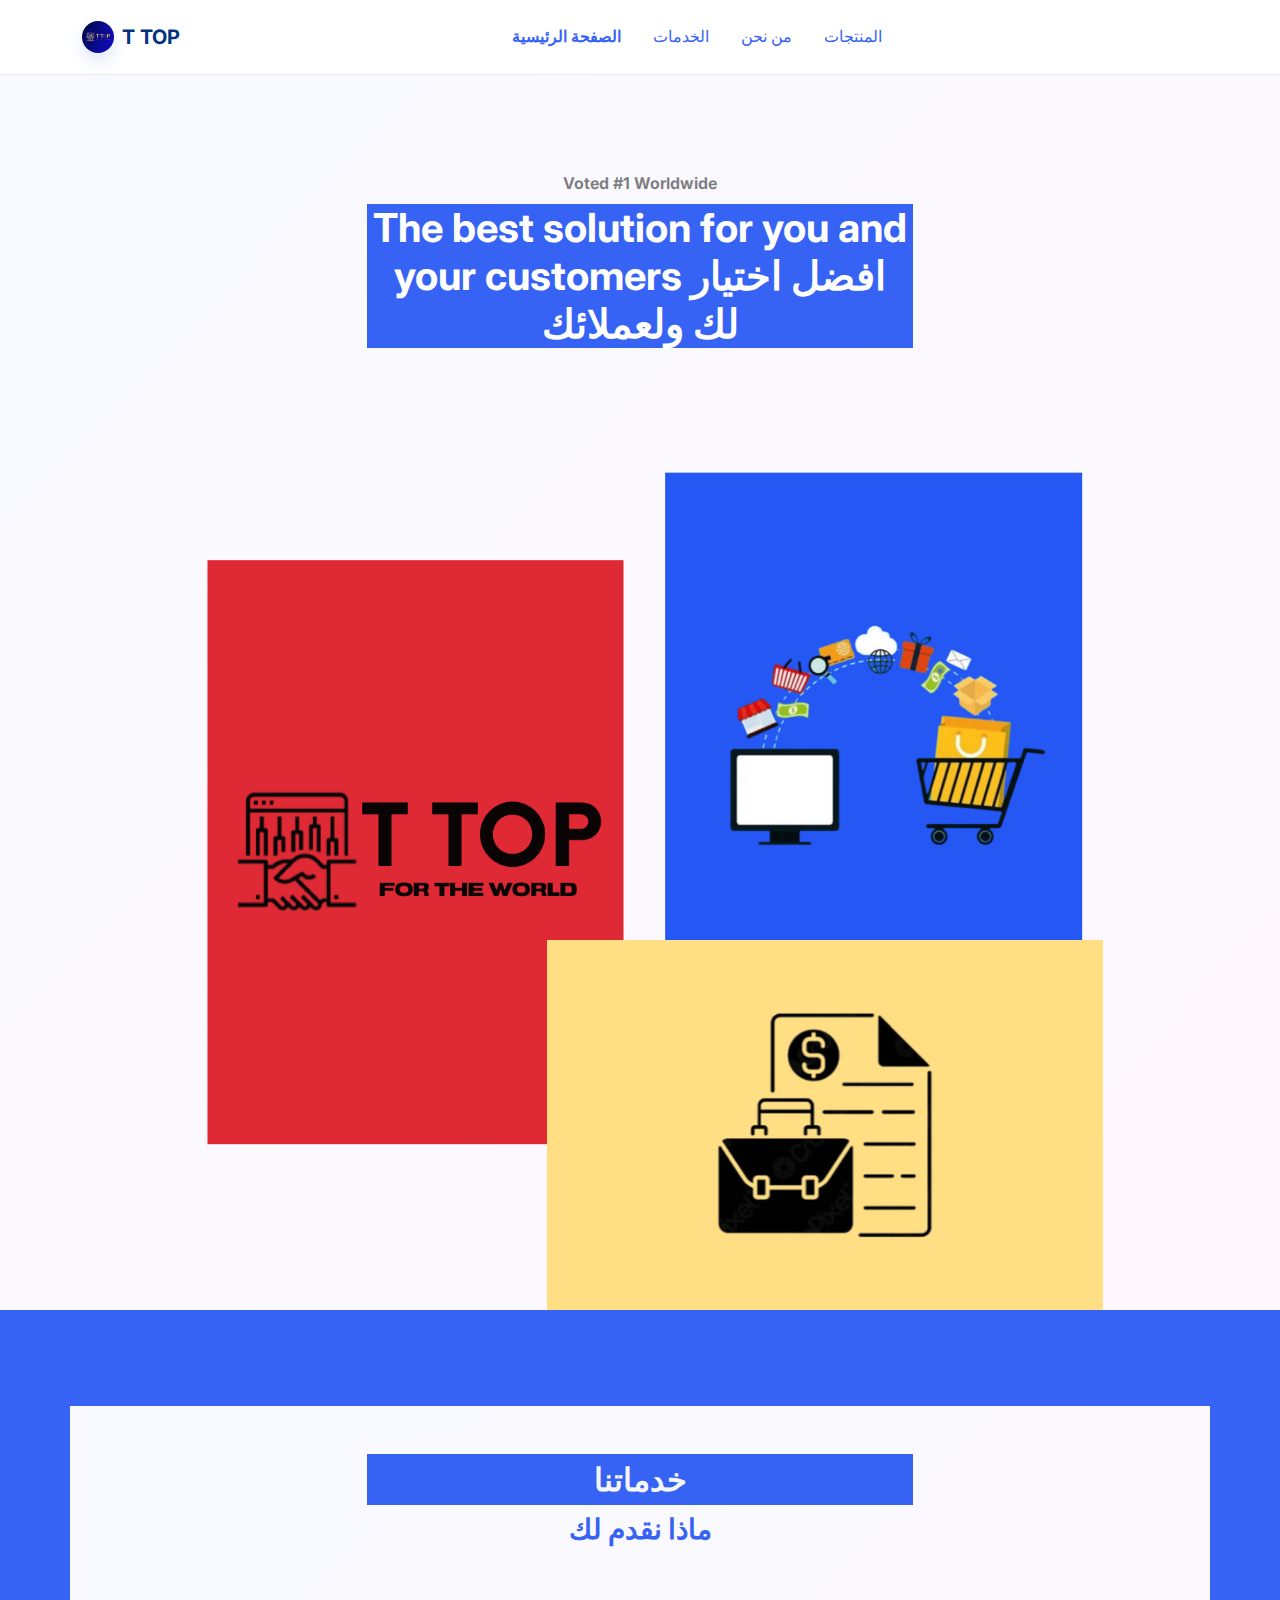
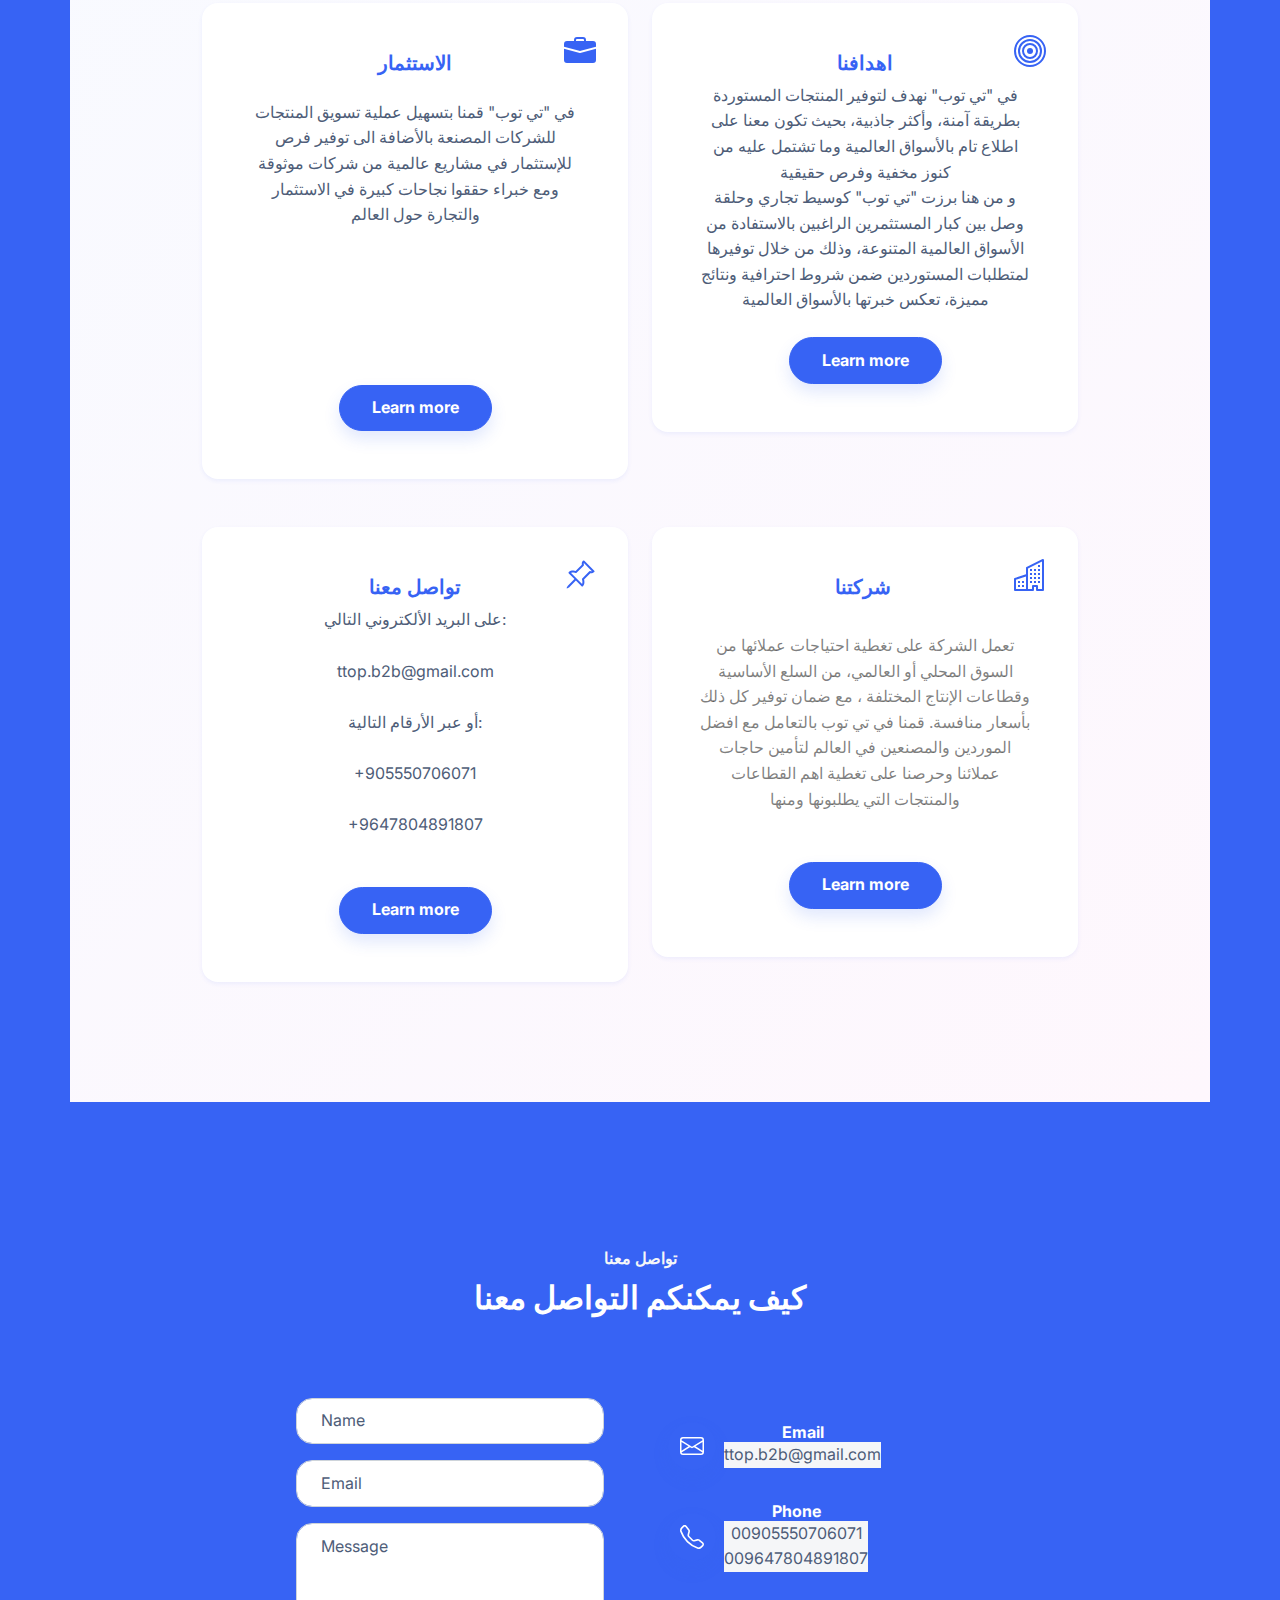
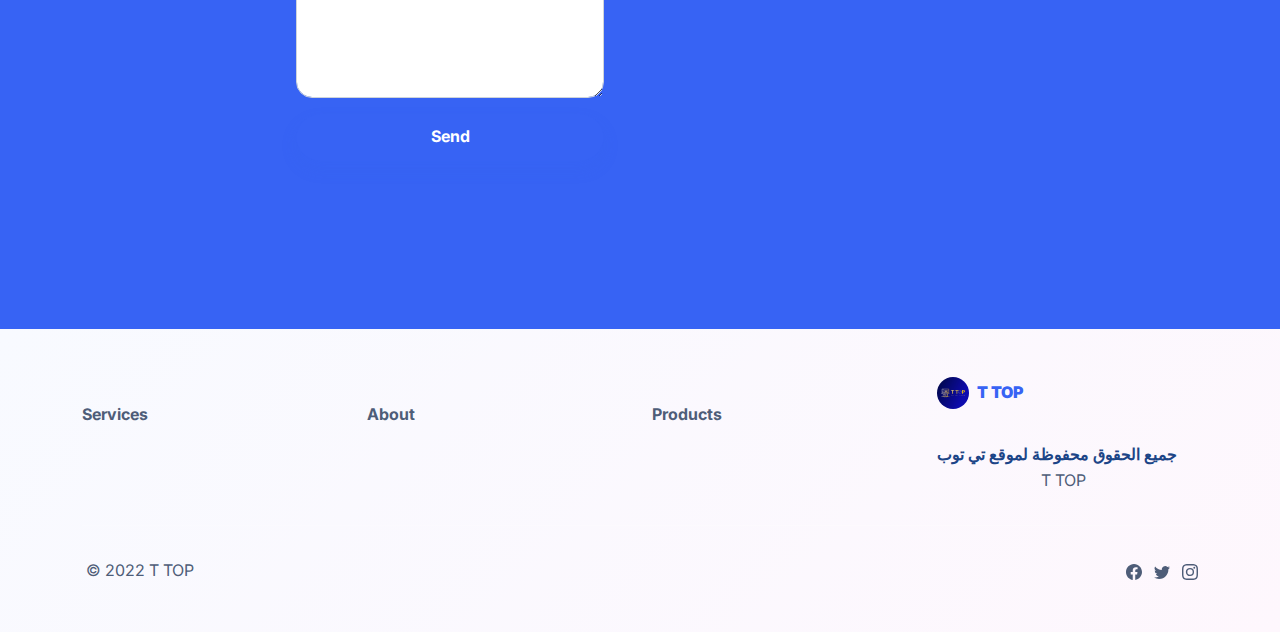
<file: index.html.html>
<!DOCTYPE html>
<html lang="ar">

<head>
    <meta charset="utf-8">
    <meta name="viewport" content="width=device-width, initial-scale=1.0, shrink-to-fit=no">
    <title>Home - Brand</title>
    <link rel="stylesheet" href="assets/bootstrap/css/bootstrap.min.css">
    <link rel="manifest" href="manifest.json">
    <link rel="stylesheet" href="https://fonts.googleapis.com/css?family=Inter:300italic,400italic,600italic,700italic,800italic,400,300,600,700,800&amp;display=swap">
    <link rel="stylesheet" href="assets/css/Projects-Grid-Horizontal-images.css">
    <link rel="stylesheet" href="assets/css/untitled.css">
</head>

<body class="text-center text-bg-primary">
    <nav class="navbar navbar-light navbar-expand-md sticky-top navbar-shrink py-3" id="mainNav">
        <div class="container"><a class="navbar-brand d-flex align-items-center" href="/ttop"><span class="bs-icon-sm bs-icon-circle bs-icon-primary shadow d-flex justify-content-center align-items-center me-2 bs-icon" style="background: url(&quot;assets/img/TTOP/IMG_2146.jpg&quot;) top / contain space;"></span><span style="color: rgb(0,51,127);">T TOP</span></a><button data-bs-toggle="collapse" class="navbar-toggler" data-bs-target="#navcol-1"><span class="visually-hidden">Toggle navigation</span><span class="navbar-toggler-icon"></span></button>
            <div class="collapse navbar-collapse" id="navcol-1">
                <ul class="navbar-nav mx-auto">
                    <li class="nav-item"><a class="nav-link link-primary active" href="الصفحة%20الرئيسية.html">الصفحة الرئيسية</a></li>
                    <li class="nav-item"><a class="nav-link link-primary" href="الخدمات.html">الخدمات</a></li>
                    <li class="nav-item"><a class="nav-link link-primary" href="من%20نحن.html">من نحن</a></li>
                    <li class="nav-item"><a class="nav-link link-primary" href="المنتجات.html">المنتجات</a></li>
                    <li class="nav-item"></li>
                </ul>
            </div>
        </div>
    </nav>
    <header class="bg-primary-gradient">
        <div class="container pt-4 pt-xl-5">
            <div class="row pt-5">
                <div class="col-md-7 col-xl-6 text-center text-md-start mx-auto">
                    <div class="text-center">
                        <p class="fw-bold text-black-50 mb-2">Voted #1 Worldwide</p>
                        <h1 class="fs-1 fw-bolder text-center text-bg-primary">The best solution for you and your customers افضل اختيار لك ولعملائك</h1>
                    </div>
                </div>
                <div class="col-12 col-lg-10 mx-auto">
                    <div class="position-relative" style="display: flex;flex-wrap: wrap;justify-content: flex-end;">
                        <div style="position: relative;flex: 0 0 45%;transform: translate3d(-15%, 35%, 0);"><img class="img-fluid" data-bss-parallax="" data-bss-parallax-speed="0.8" src="assets/img/TTOP/IMG_2340.png"></div>
                        <div style="position: relative;flex: 0 0 45%;transform: translate3d(-5%, 20%, 0);"><img class="img-fluid" data-bss-parallax="" data-bss-parallax-speed="0.4" src="assets/img/TTOP/IMG_2341.png"></div>
                        <div style="position: relative;flex: 0 0 60%;transform: translate3d(0, 0%, 0);"><img class="img-fluid" data-bss-parallax="" data-bss-parallax-speed="0.25" src="assets/img/TTOP/IMG_2330.png"></div>
                    </div>
                </div>
            </div>
        </div>
    </header>
    <section class="py-5"></section>
    <section>
        <div class="container bg-primary-gradient py-5">
            <div class="row">
                <div class="col-md-8 col-xl-6 text-center mx-auto">
                    <p class="fs-2 fw-bolder text-light text-bg-primary mb-2">خدماتنا</p>
                    <h3 class="fw-bold text-primary">ماذا نقدم لك</h3>
                </div>
            </div>
            <div class="py-5 p-lg-5">
                <div class="row row-cols-1 row-cols-md-2 mx-auto" style="max-width: 900px;">
                    <div class="col mb-5">
                        <div class="card shadow-sm">
                            <div class="card-body px-4 py-5 px-md-5">
                                <div class="bs-icon-lg d-flex justify-content-center align-items-center mb-3 bs-icon" style="top: 1rem;right: 1rem;position: absolute;"><svg xmlns="http://www.w3.org/2000/svg" width="1em" height="1em" fill="currentColor" viewBox="0 0 16 16" class="bi bi-briefcase-fill">
                                        <path d="M6.5 1A1.5 1.5 0 0 0 5 2.5V3H1.5A1.5 1.5 0 0 0 0 4.5v1.384l7.614 2.03a1.5 1.5 0 0 0 .772 0L16 5.884V4.5A1.5 1.5 0 0 0 14.5 3H11v-.5A1.5 1.5 0 0 0 9.5 1h-3zm0 1h3a.5.5 0 0 1 .5.5V3H6v-.5a.5.5 0 0 1 .5-.5z"></path>
                                        <path d="M0 12.5A1.5 1.5 0 0 0 1.5 14h13a1.5 1.5 0 0 0 1.5-1.5V6.85L8.129 8.947a.5.5 0 0 1-.258 0L0 6.85v5.65z"></path>
                                    </svg></div>
                                <h5 class="fw-bold text-primary card-title">الاستثمار</h5>
                                <p class="text-muted card-text mb-4" style="margin-top: 8px;padding-top: 17px;margin-bottom: 52px;padding-bottom: 133px;">في "تي توب" قمنا بتسهيل عملية تسويق المنتجات للشركات المصنعة بالأضافة الى توفير فرص للإستثمار في مشاريع عالمية من شركات موثوقة ومع خبراء حققوا نجاحات كبيرة في الاستثمار والتجارة حول العالم</p><a class="btn btn-primary shadow" role="button" href="الخدمات.html">Learn more</a>
                            </div>
                        </div>
                    </div>
                    <div class="col mb-5">
                        <div class="card shadow-sm">
                            <div class="card-body px-4 py-5 px-md-5">
                                <div class="bs-icon-lg d-flex justify-content-center align-items-center mb-3 bs-icon" style="top: 1rem;right: 1rem;position: absolute;"><svg xmlns="http://www.w3.org/2000/svg" width="1em" height="1em" fill="currentColor" viewBox="0 0 16 16" class="bi bi-bullseye">
                                        <path d="M8 15A7 7 0 1 1 8 1a7 7 0 0 1 0 14zm0 1A8 8 0 1 0 8 0a8 8 0 0 0 0 16z"></path>
                                        <path d="M8 13A5 5 0 1 1 8 3a5 5 0 0 1 0 10zm0 1A6 6 0 1 0 8 2a6 6 0 0 0 0 12z"></path>
                                        <path d="M8 11a3 3 0 1 1 0-6 3 3 0 0 1 0 6zm0 1a4 4 0 1 0 0-8 4 4 0 0 0 0 8z"></path>
                                        <path d="M9.5 8a1.5 1.5 0 1 1-3 0 1.5 1.5 0 0 1 3 0z"></path>
                                    </svg></div>
                                <h5 class="fw-bold text-primary card-title">اهدافنا</h5>
                                <p class="text-muted card-text mb-4">في "تي توب" نهدف لتوفير المنتجات المستوردة بطريقة آمنة، وأكثر جاذبية، بحيث تكون معنا على اطلاع تام بالأسواق العالمية وما تشتمل عليه من كنوز مخفية وفرص حقيقية<br>و من هنا برزت "تي توب" كوسيط تجاري وحلقة وصل بين كبار المستثمرين الراغبين بالاستفادة من الأسواق العالمية المتنوعة، وذلك من خلال توفيرها لمتطلبات المستوردين ضمن شروط احترافية ونتائج مميزة، تعكس خبرتها بالأسواق العالمية</p><a class="btn btn-primary shadow" role="button" href="المنتجات.html">Learn more</a>
                            </div>
                        </div>
                    </div>
                    <div class="col mb-4">
                        <div class="card shadow-sm">
                            <div class="card-body px-4 py-5 px-md-5">
                                <div class="bs-icon-lg d-flex justify-content-center align-items-center mb-3 bs-icon" style="top: 1rem;right: 1rem;position: absolute;"><svg xmlns="http://www.w3.org/2000/svg" width="1em" height="1em" fill="currentColor" viewBox="0 0 16 16" class="bi bi-pin-angle">
                                        <path d="M9.828.722a.5.5 0 0 1 .354.146l4.95 4.95a.5.5 0 0 1 0 .707c-.48.48-1.072.588-1.503.588-.177 0-.335-.018-.46-.039l-3.134 3.134a5.927 5.927 0 0 1 .16 1.013c.046.702-.032 1.687-.72 2.375a.5.5 0 0 1-.707 0l-2.829-2.828-3.182 3.182c-.195.195-1.219.902-1.414.707-.195-.195.512-1.22.707-1.414l3.182-3.182-2.828-2.829a.5.5 0 0 1 0-.707c.688-.688 1.673-.767 2.375-.72a5.922 5.922 0 0 1 1.013.16l3.134-3.133a2.772 2.772 0 0 1-.04-.461c0-.43.108-1.022.589-1.503a.5.5 0 0 1 .353-.146zm.122 2.112v-.002.002zm0-.002v.002a.5.5 0 0 1-.122.51L6.293 6.878a.5.5 0 0 1-.511.12H5.78l-.014-.004a4.507 4.507 0 0 0-.288-.076 4.922 4.922 0 0 0-.765-.116c-.422-.028-.836.008-1.175.15l5.51 5.509c.141-.34.177-.753.149-1.175a4.924 4.924 0 0 0-.192-1.054l-.004-.013v-.001a.5.5 0 0 1 .12-.512l3.536-3.535a.5.5 0 0 1 .532-.115l.096.022c.087.017.208.034.344.034.114 0 .23-.011.343-.04L9.927 2.028c-.029.113-.04.23-.04.343a1.779 1.779 0 0 0 .062.46z"></path>
                                    </svg></div>
                                <h5 class="fw-bold text-primary card-title">تواصل معنا</h5>
                                <p class="text-muted card-text mb-4" style="margin-bottom: 65px;padding-bottom: 25px;">على البريد الألكتروني التالي:<br><br>ttop.b2b@gmail.com<br><br>أو عبر الأرقام التالية:<br><br>+905550706071<br><br> +9647804891807</p><a class="btn btn-primary shadow" role="button" href="من%20نحن.html">Learn more</a>
                            </div>
                        </div>
                    </div>
                    <div class="col mb-4">
                        <div class="card shadow-sm">
                            <div class="card-body px-4 py-5 px-md-5">
                                <div class="bs-icon-lg d-flex justify-content-center align-items-center mb-3 bs-icon" style="top: 1rem;right: 1rem;position: absolute;"><svg xmlns="http://www.w3.org/2000/svg" width="1em" height="1em" fill="currentColor" viewBox="0 0 16 16" class="bi bi-building">
                                        <path fill-rule="evenodd" d="M14.763.075A.5.5 0 0 1 15 .5v15a.5.5 0 0 1-.5.5h-3a.5.5 0 0 1-.5-.5V14h-1v1.5a.5.5 0 0 1-.5.5h-9a.5.5 0 0 1-.5-.5V10a.5.5 0 0 1 .342-.474L6 7.64V4.5a.5.5 0 0 1 .276-.447l8-4a.5.5 0 0 1 .487.022zM6 8.694 1 10.36V15h5V8.694zM7 15h2v-1.5a.5.5 0 0 1 .5-.5h2a.5.5 0 0 1 .5.5V15h2V1.309l-7 3.5V15z"></path>
                                        <path d="M2 11h1v1H2v-1zm2 0h1v1H4v-1zm-2 2h1v1H2v-1zm2 0h1v1H4v-1zm4-4h1v1H8V9zm2 0h1v1h-1V9zm-2 2h1v1H8v-1zm2 0h1v1h-1v-1zm2-2h1v1h-1V9zm0 2h1v1h-1v-1zM8 7h1v1H8V7zm2 0h1v1h-1V7zm2 0h1v1h-1V7zM8 5h1v1H8V5zm2 0h1v1h-1V5zm2 0h1v1h-1V5zm0-2h1v1h-1V3z"></path>
                                    </svg></div>
                                <h5 class="fw-bold text-primary card-title">شركتنا&nbsp;</h5>
                                <p class="text-black-50 card-text mb-4"><br>تعمل الشركة على تغطية احتياجات عملائها من السوق المحلي أو العالمي، من السلع الأساسية وقطاعات الإنتاج المختلفة ، مع ضمان توفير كل ذلك بأسعار منافسة. قمنا في تي توب بالتعامل مع افضل الموردين والمصنعين في العالم لتأمين حاجات عملائنا وحرصنا على تغطية اهم القطاعات والمنتجات التي يطلبونها ومنها<br><br></p><a class="btn btn-primary shadow" role="button" href="المنتجات.html">Learn more</a>
                            </div>
                        </div>
                    </div>
                </div>
            </div>
        </div>
    </section>
    <section>
        <div class="container py-5">
            <div class="mx-auto" style="max-width: 900px;"></div>
        </div>
    </section>
    <section class="py-5">
        <div class="container">
            <div class="row mb-5">
                <div class="col-md-8 col-xl-6 text-center mx-auto">
                    <p class="fw-bold text-light mb-2">تواصل معنا</p>
                    <h2 class="fw-bold">كيف يمكنكم التواصل معنا</h2>
                </div>
            </div>
            <div class="row d-flex justify-content-center">
                <div class="col-md-6 col-xl-4">
                    <div>
                        <form class="p-3 p-xl-4" method="post">
                            <div class="mb-3"><input class="form-control" type="text" id="name-1" name="name" placeholder="Name"></div>
                            <div class="mb-3"><input class="form-control" type="email" id="email-1" name="email" placeholder="Email"></div>
                            <div class="mb-3"><textarea class="form-control" id="message-1" name="message" rows="6" placeholder="Message"></textarea></div>
                            <div><a class="btn btn-primary shadow d-block w-100" role="button" href="ttop.b2b@gmail.com">Send </a></div>
                        </form>
                    </div>
                </div>
                <div class="col-md-4 col-xl-4 d-flex justify-content-center justify-content-xl-start">
                    <div class="d-flex flex-wrap flex-md-column justify-content-md-start align-items-md-start h-100">
                        <div class="d-flex align-items-center p-3">
                            <div class="px-2"></div>
                        </div>
                        <div class="d-flex align-items-center p-3">
                            <div class="bs-icon-md bs-icon-circle bs-icon-primary shadow d-flex flex-shrink-0 justify-content-center align-items-center d-inline-block bs-icon bs-icon-md"><svg xmlns="http://www.w3.org/2000/svg" width="1em" height="1em" fill="currentColor" viewBox="0 0 16 16" class="bi bi-envelope">
                                    <path fill-rule="evenodd" d="M0 4a2 2 0 0 1 2-2h12a2 2 0 0 1 2 2v8a2 2 0 0 1-2 2H2a2 2 0 0 1-2-2V4Zm2-1a1 1 0 0 0-1 1v.217l7 4.2 7-4.2V4a1 1 0 0 0-1-1H2Zm13 2.383-4.708 2.825L15 11.105V5.383Zm-.034 6.876-5.64-3.471L8 9.583l-1.326-.795-5.64 3.47A1 1 0 0 0 2 13h12a1 1 0 0 0 .966-.741ZM1 11.105l4.708-2.897L1 5.383v5.722Z"></path>
                                </svg></div>
                            <div class="px-2">
                                <h6 class="fw-bold mb-0">Email</h6>
                                <p class="text-muted text-bg-light mb-0">ttop.b2b@gmail.com</p>
                            </div>
                        </div>
                        <div class="d-flex align-items-center p-3">
                            <div class="bs-icon-md bs-icon-circle bs-icon-primary shadow d-flex flex-shrink-0 justify-content-center align-items-center d-inline-block bs-icon bs-icon-md"><svg xmlns="http://www.w3.org/2000/svg" width="1em" height="1em" fill="currentColor" viewBox="0 0 16 16" class="bi bi-telephone">
                                    <path d="M3.654 1.328a.678.678 0 0 0-1.015-.063L1.605 2.3c-.483.484-.661 1.169-.45 1.77a17.568 17.568 0 0 0 4.168 6.608 17.569 17.569 0 0 0 6.608 4.168c.601.211 1.286.033 1.77-.45l1.034-1.034a.678.678 0 0 0-.063-1.015l-2.307-1.794a.678.678 0 0 0-.58-.122l-2.19.547a1.745 1.745 0 0 1-1.657-.459L5.482 8.062a1.745 1.745 0 0 1-.46-1.657l.548-2.19a.678.678 0 0 0-.122-.58L3.654 1.328zM1.884.511a1.745 1.745 0 0 1 2.612.163L6.29 2.98c.329.423.445.974.315 1.494l-.547 2.19a.678.678 0 0 0 .178.643l2.457 2.457a.678.678 0 0 0 .644.178l2.189-.547a1.745 1.745 0 0 1 1.494.315l2.306 1.794c.829.645.905 1.87.163 2.611l-1.034 1.034c-.74.74-1.846 1.065-2.877.702a18.634 18.634 0 0 1-7.01-4.42 18.634 18.634 0 0 1-4.42-7.009c-.362-1.03-.037-2.137.703-2.877L1.885.511z"></path>
                                </svg></div>
                            <div class="px-2">
                                <h6 class="fw-bold mb-0">Phone</h6>
                                <p class="text-muted text-bg-light mb-0">00905550706071</p>
                                <p class="text-muted text-bg-light mb-0">009647804891807</p>
                            </div>
                        </div>
                    </div>
                </div>
            </div>
        </div>
    </section>
    <section class="py-5"></section>
    <footer class="bg-primary-gradient">
        <div class="container py-4 py-lg-5">
            <div class="row justify-content-center">
                <div class="col-sm-4 col-md-3 text-center text-lg-start d-flex flex-column">
                    <ul class="list-unstyled">
                        <li></li>
                        <li><a href="الخدمات.html"><br><strong><span style="color: rgba(var(--bs-warning-rgb), var(--bs-text-opacity)) ;">Services</span></strong><br><br></a></li>
                        <li></li>
                    </ul>
                </div>
                <div class="col-sm-4 col-md-3 text-center text-lg-start d-flex flex-column">
                    <ul class="list-unstyled">
                        <li></li>
                        <li><a href="من%20نحن.html"><br><strong><span style="color: rgba(var(--bs-warning-rgb), var(--bs-text-opacity)) ;">About</span></strong><br><br></a></li>
                        <li></li>
                    </ul>
                </div>
                <div class="col-sm-4 col-md-3 text-center text-lg-start d-flex flex-column">
                    <ul class="list-unstyled">
                        <li></li>
                        <li><a href="المنتجات.html"><br><strong><span style="color: rgba(var(--bs-warning-rgb), var(--bs-text-opacity)) ;">Products</span></strong><br><br></a></li>
                        <li></li>
                    </ul>
                </div>
                <div class="col-lg-3 text-center text-lg-start d-flex flex-column align-items-center order-first align-items-lg-start order-lg-last">
                    <div class="fw-bold d-flex align-items-center mb-2"><span class="bs-icon-sm bs-icon-circle bs-icon-primary d-flex justify-content-center align-items-center bs-icon me-2" style="background: url(&quot;assets/img/TTOP/IMG_2146.jpg&quot;) top / contain space;"></span><span class="fw-bolder text-primary">T TOP</span></div>
                    <p class="text-md-center text-muted"><br><strong><span style="color: rgb(28, 69, 135); background-color: transparent;">جميع الحقوق محفوظة لموقع تي توب&nbsp; &nbsp;</span></strong><br>T TOP</p>
                </div>
            </div>
            <hr>
            <div class="text-muted d-flex justify-content-between align-items-center pt-3">
                <p class="mb-0">&nbsp;© 2022 T TOP</p>
                <ul class="list-inline mb-0">
                    <li class="list-inline-item"><svg xmlns="http://www.w3.org/2000/svg" width="1em" height="1em" fill="currentColor" viewBox="0 0 16 16" class="bi bi-facebook">
                            <path d="M16 8.049c0-4.446-3.582-8.05-8-8.05C3.58 0-.002 3.603-.002 8.05c0 4.017 2.926 7.347 6.75 7.951v-5.625h-2.03V8.05H6.75V6.275c0-2.017 1.195-3.131 3.022-3.131.876 0 1.791.157 1.791.157v1.98h-1.009c-.993 0-1.303.621-1.303 1.258v1.51h2.218l-.354 2.326H9.25V16c3.824-.604 6.75-3.934 6.75-7.951z"></path>
                        </svg></li>
                    <li class="list-inline-item"><svg xmlns="http://www.w3.org/2000/svg" width="1em" height="1em" fill="currentColor" viewBox="0 0 16 16" class="bi bi-twitter">
                            <path d="M5.026 15c6.038 0 9.341-5.003 9.341-9.334 0-.14 0-.282-.006-.422A6.685 6.685 0 0 0 16 3.542a6.658 6.658 0 0 1-1.889.518 3.301 3.301 0 0 0 1.447-1.817 6.533 6.533 0 0 1-2.087.793A3.286 3.286 0 0 0 7.875 6.03a9.325 9.325 0 0 1-6.767-3.429 3.289 3.289 0 0 0 1.018 4.382A3.323 3.323 0 0 1 .64 6.575v.045a3.288 3.288 0 0 0 2.632 3.218 3.203 3.203 0 0 1-.865.115 3.23 3.23 0 0 1-.614-.057 3.283 3.283 0 0 0 3.067 2.277A6.588 6.588 0 0 1 .78 13.58a6.32 6.32 0 0 1-.78-.045A9.344 9.344 0 0 0 5.026 15z"></path>
                        </svg></li>
                    <li class="list-inline-item"><svg xmlns="http://www.w3.org/2000/svg" width="1em" height="1em" fill="currentColor" viewBox="0 0 16 16" class="bi bi-instagram">
                            <path d="M8 0C5.829 0 5.556.01 4.703.048 3.85.088 3.269.222 2.76.42a3.917 3.917 0 0 0-1.417.923A3.927 3.927 0 0 0 .42 2.76C.222 3.268.087 3.85.048 4.7.01 5.555 0 5.827 0 8.001c0 2.172.01 2.444.048 3.297.04.852.174 1.433.372 1.942.205.526.478.972.923 1.417.444.445.89.719 1.416.923.51.198 1.09.333 1.942.372C5.555 15.99 5.827 16 8 16s2.444-.01 3.298-.048c.851-.04 1.434-.174 1.943-.372a3.916 3.916 0 0 0 1.416-.923c.445-.445.718-.891.923-1.417.197-.509.332-1.09.372-1.942C15.99 10.445 16 10.173 16 8s-.01-2.445-.048-3.299c-.04-.851-.175-1.433-.372-1.941a3.926 3.926 0 0 0-.923-1.417A3.911 3.911 0 0 0 13.24.42c-.51-.198-1.092-.333-1.943-.372C10.443.01 10.172 0 7.998 0h.003zm-.717 1.442h.718c2.136 0 2.389.007 3.232.046.78.035 1.204.166 1.486.275.373.145.64.319.92.599.28.28.453.546.598.92.11.281.24.705.275 1.485.039.843.047 1.096.047 3.231s-.008 2.389-.047 3.232c-.035.78-.166 1.203-.275 1.485a2.47 2.47 0 0 1-.599.919c-.28.28-.546.453-.92.598-.28.11-.704.24-1.485.276-.843.038-1.096.047-3.232.047s-2.39-.009-3.233-.047c-.78-.036-1.203-.166-1.485-.276a2.478 2.478 0 0 1-.92-.598 2.48 2.48 0 0 1-.6-.92c-.109-.281-.24-.705-.275-1.485-.038-.843-.046-1.096-.046-3.233 0-2.136.008-2.388.046-3.231.036-.78.166-1.204.276-1.486.145-.373.319-.64.599-.92.28-.28.546-.453.92-.598.282-.11.705-.24 1.485-.276.738-.034 1.024-.044 2.515-.045v.002zm4.988 1.328a.96.96 0 1 0 0 1.92.96.96 0 0 0 0-1.92zm-4.27 1.122a4.109 4.109 0 1 0 0 8.217 4.109 4.109 0 0 0 0-8.217zm0 1.441a2.667 2.667 0 1 1 0 5.334 2.667 2.667 0 0 1 0-5.334z"></path>
                        </svg></li>
                </ul>
            </div>
        </div>
    </footer>
    <script src="assets/bootstrap/js/bootstrap.min.js"></script>
    <script src="assets/js/bold-and-bright.js"></script>
</body>

</html>
</file>
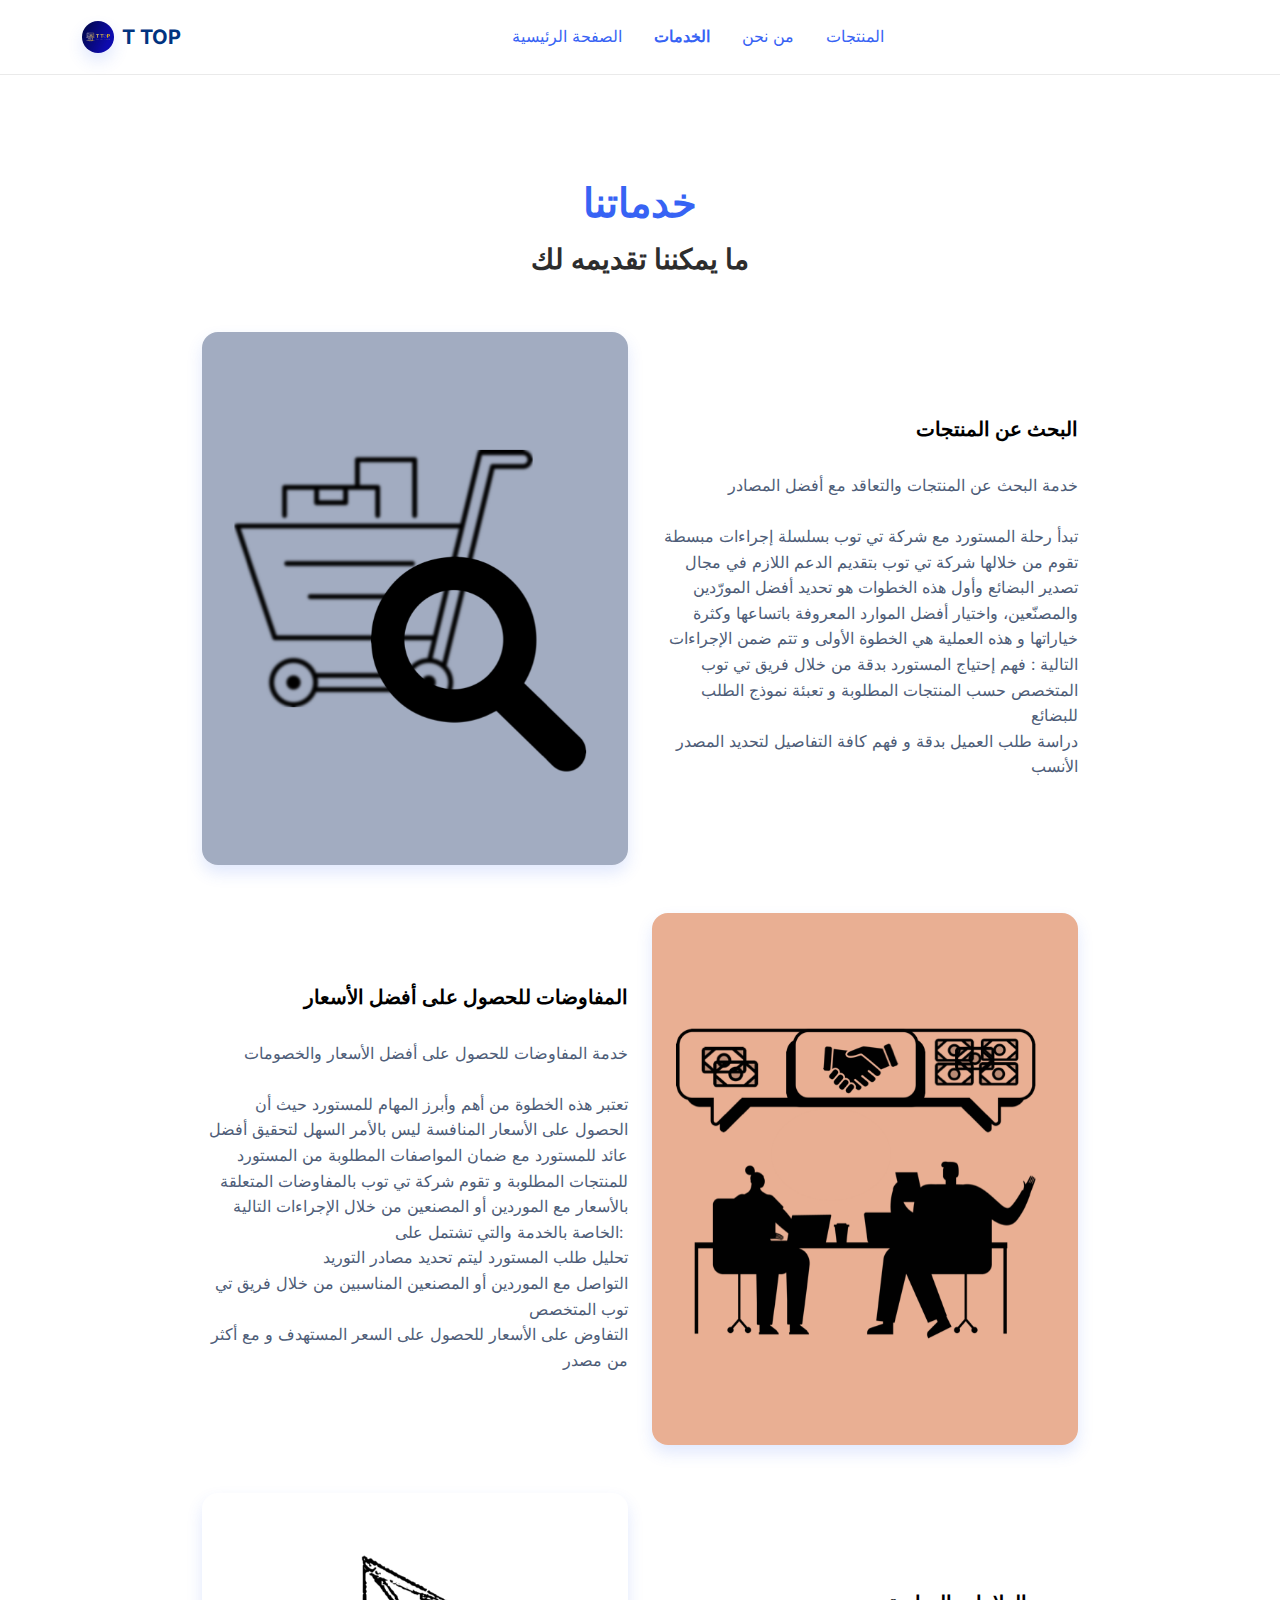
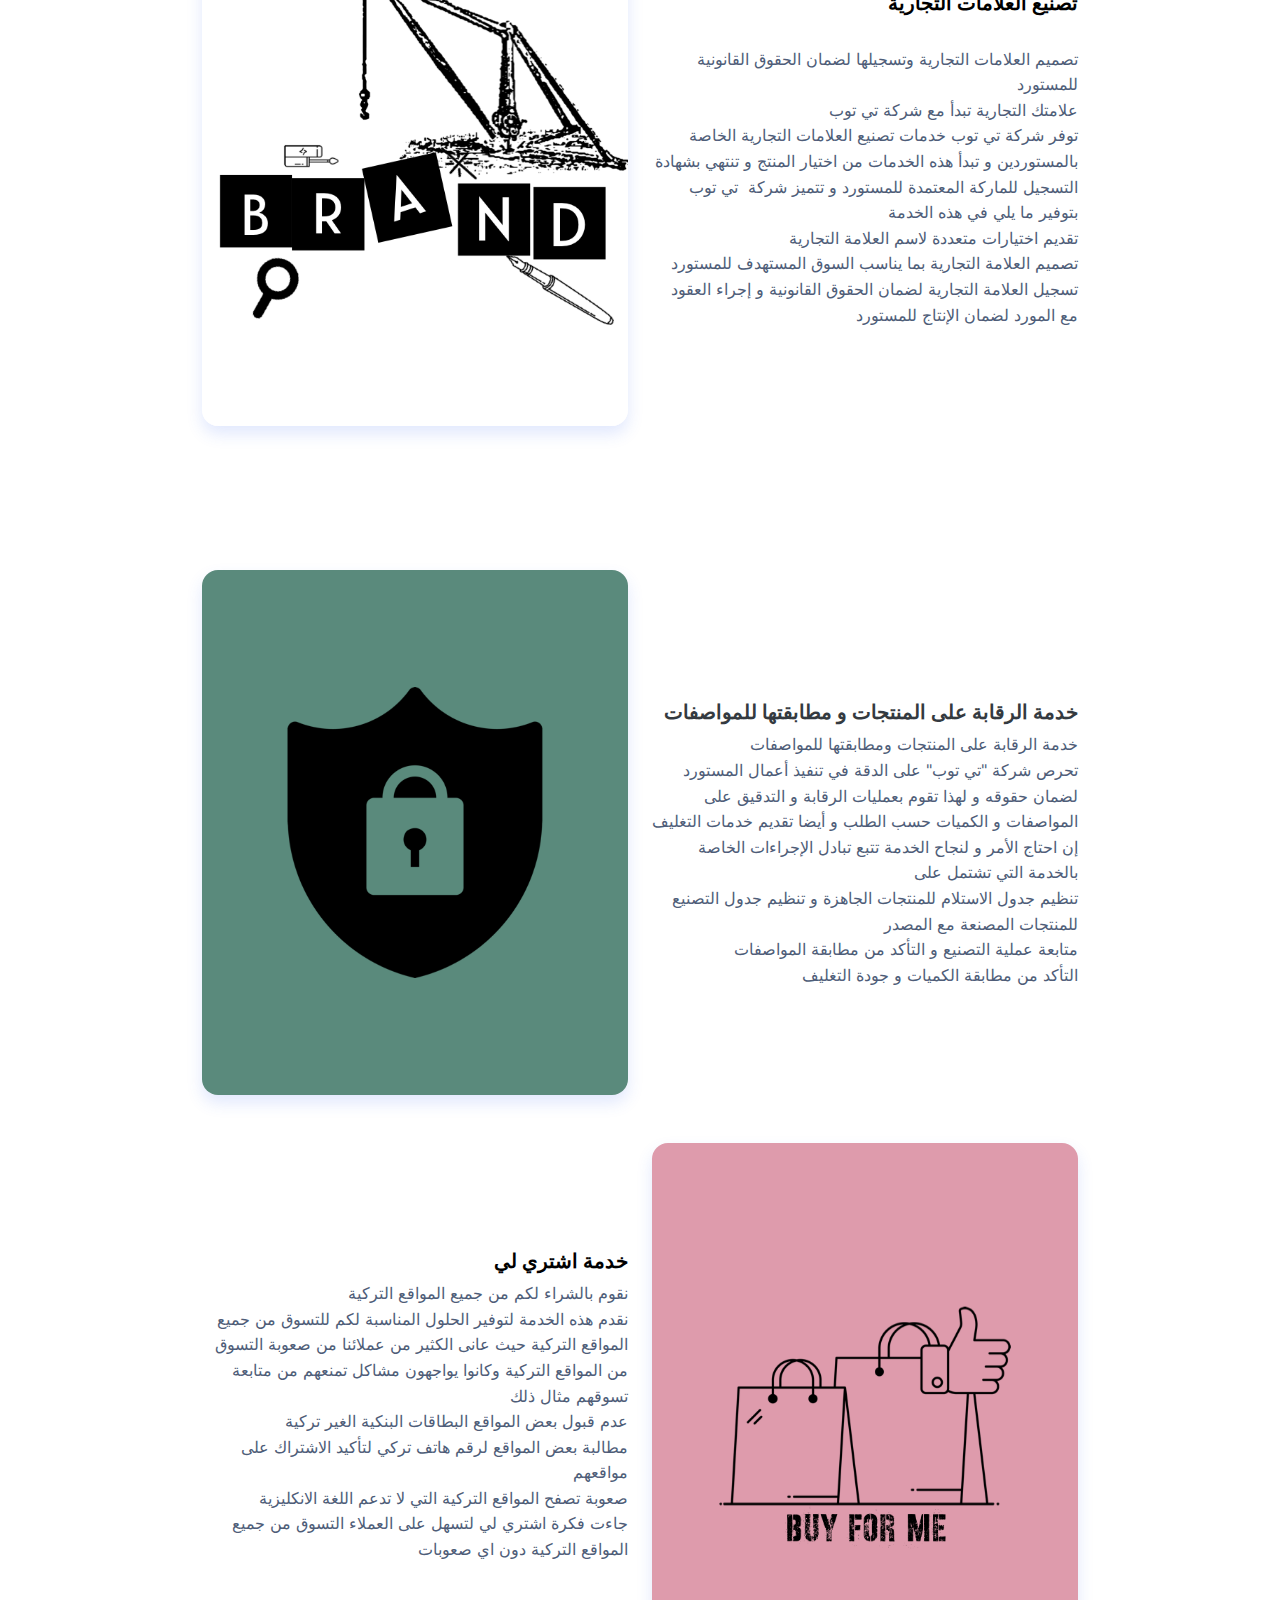
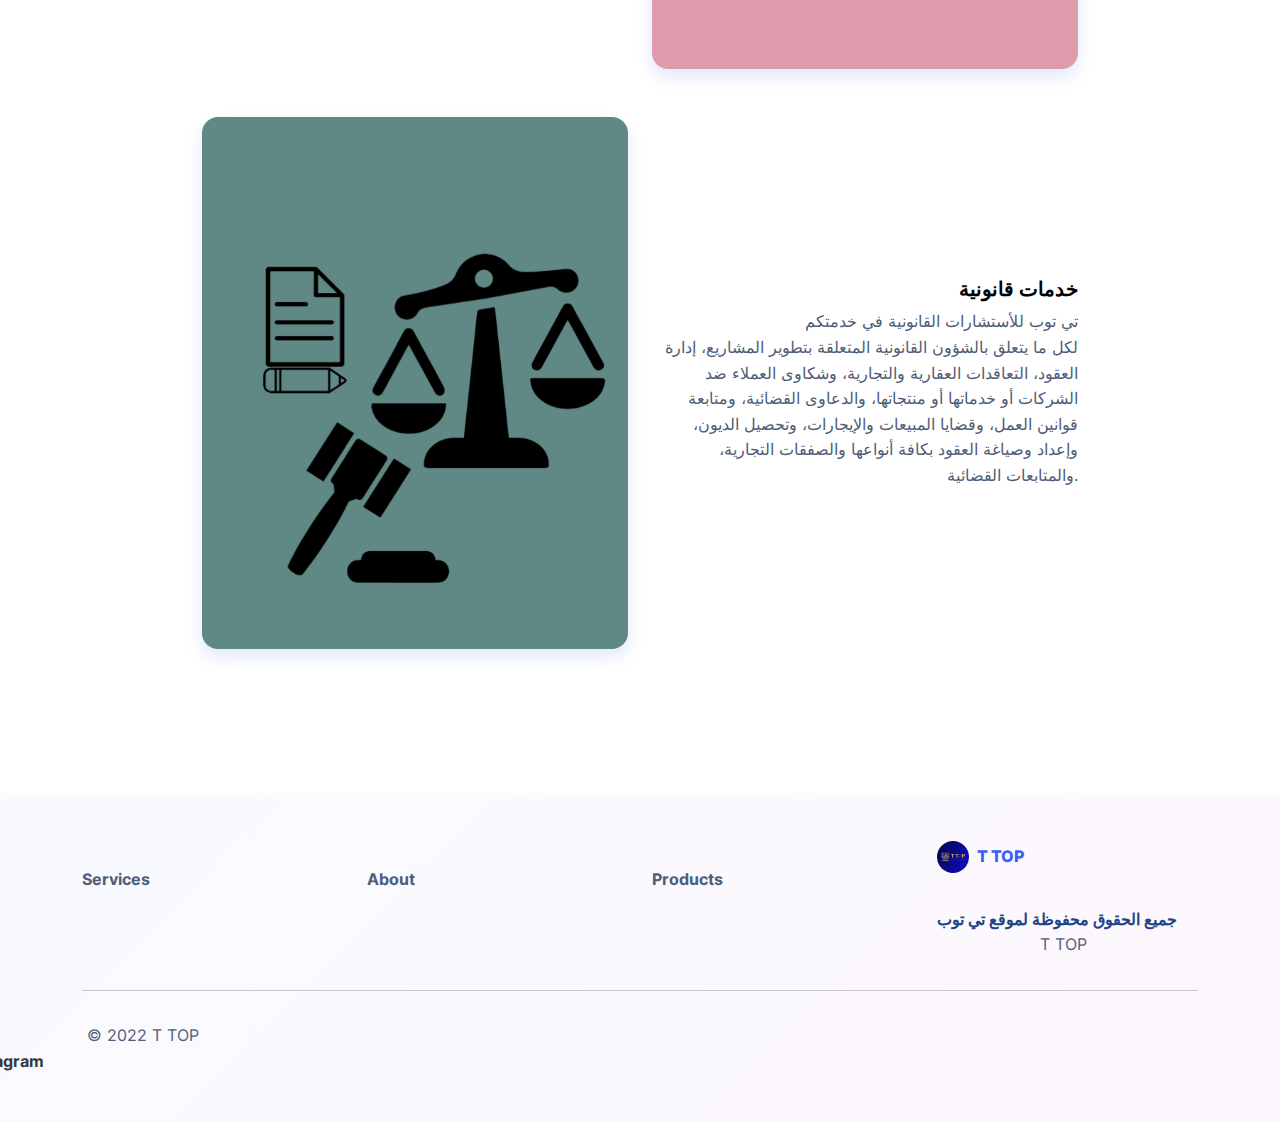
<file: الخدمات.html>
<!DOCTYPE html><html lang="ar"><head><meta charset="utf-8"><meta name="viewport" content="width=device-width, initial-scale=1.0, shrink-to-fit=no"><title>Services - Brand</title><link rel="stylesheet" href="/assets/bootstrap/css/bootstrap.min.css?h=025e67b8f0ef4e2a7f62f27bbc31c963"><link rel="manifest" href="/manifest.json?h=5a04da8827df7517582b8470e3dc74aa"><link rel="stylesheet" href="/assets/css/styles.min.css?h=ba2bae6805a730155dd9705f3dfc6bc8"></head><body><!-- Start: Navbar Centered Links --><nav class="navbar navbar-light navbar-expand-md sticky-top navbar-shrink py-3" id="mainNav"><div class="container"><a class="navbar-brand d-flex align-items-center" href="/index.html"><span class="bs-icon-sm bs-icon-circle bs-icon-primary shadow d-flex justify-content-center align-items-center me-2 bs-icon" style="background: url(&quot;/assets/img/TTOP/IMG_2146.jpg?h=6d1de10781f5964d7db0a5a9c75ca70e&quot;) top / contain space;"></span><span style="color: rgb(0,51,127);">T TOP</span></a><button data-bs-toggle="collapse" class="navbar-toggler" data-bs-target="#navcol-1"><span class="visually-hidden">Toggle navigation</span><span class="navbar-toggler-icon"></span></button><div class="collapse navbar-collapse" id="navcol-1"><ul class="navbar-nav mx-auto"><li class="nav-item"><a class="nav-link link-primary" href="/index.html">الصفحة الرئيسية</a></li><li class="nav-item"><a class="nav-link link-primary active" href="/الخدمات.html">الخدمات</a></li><li class="nav-item"><a class="nav-link link-primary" href="/من%20نحن.html">من نحن</a></li><li class="nav-item"><a class="nav-link link-primary" href="/المنتجات.html">المنتجات</a></li><li class="nav-item"></li></ul></div></div></nav><!-- End: Navbar Centered Links --><section class="py-5"><!-- Start: Features Cards --><div class="container py-5"><div class="row mb-4 mb-lg-5"><div class="col-md-8 col-xl-6 text-center mx-auto"><p class="lead fs-1 fw-bolder text-primary mb-2">خدماتنا</p><h3 class="fw-bold">ما يمكننا تقديمه لك</h3></div></div><div class="row row-cols-1 row-cols-md-2 mx-auto" style="max-width: 900px;"><div class="col mb-5"><img class="rounded img-fluid shadow" src="/assets/img/TTOP/IMG_2446.png?h=cd71377c77745d2d0c596e54a1935e14"></div><div class="col d-md-flex align-items-md-end align-items-lg-center mb-5"><div><h5 class="fw-bold text-end"><br><span style="color: rgb(0, 0, 0);">البحث عن المنتجات</span><br><br></h5><p class="text-end text-muted mb-4">خدمة البحث عن المنتجات والتعاقد مع أفضل المصادر<br><br>تبدأ رحلة المستورد مع شركة تي توب بسلسلة إجراءات مبسطة تقوم من خلالها شركة تي توب بتقديم الدعم اللازم في مجال تصدير البضائع&nbsp;وأول هذه الخطوات هو تحديد أفضل المورّدين والمصنّعين، واختيار أفضل الموارد المعروفة باتساعها وكثرة خياراتها و هذه العملية هي الخطوة الأولى و تتم ضمن الإجراءات التالية : فهم إحتياج المستورد بدقة من خلال فريق تي توب المتخصص حسب المنتجات المطلوبة و تعبئة نموذج الطلب للبضائع<br>دراسة طلب العميل بدقة و فهم كافة التفاصيل لتحديد المصدر الأنسب</p></div></div></div><div class="row row-cols-1 row-cols-md-2 mx-auto" style="max-width: 900px;"><div class="col order-md-last mb-5"><img class="rounded img-fluid shadow" src="/assets/img/TTOP/IMG_2444.png?h=536e322860d264d1ad0f9c13faa2f475"></div><div class="col d-md-flex align-items-md-end align-items-lg-center mb-5"><div><h5 class="fw-bold text-end"><br><span style="color: rgb(0, 0, 0);">المفاوضات للحصول على أفضل الأسعار</span><br><br></h5><p class="text-end text-muted mb-4">خدمة المفاوضات للحصول على أفضل الأسعار والخصومات<br><br>تعتبر هذه الخطوة من أهم وأبرز المهام للمستورد حيث أن الحصول على الأسعار المنافسة ليس بالأمر السهل لتحقيق أفضل عائد للمستورد مع ضمان المواصفات المطلوبة من المستورد للمنتجات المطلوبة و تقوم شركة تي توب بالمفاوضات المتعلقة بالأسعار مع الموردين أو المصنعين من خلال الإجراءات التالية&nbsp; الخاصة بالخدمة والتي تشتمل على:&nbsp;<br>&nbsp;تحليل طلب المستورد ليتم تحديد مصادر التوريد<br>&nbsp;التواصل مع الموردين أو المصنعين المناسبين من خلال فريق تي توب المتخصص<br>&nbsp;التفاوض على الأسعار للحصول على السعر المستهدف و مع أكثر من مصدر</p></div></div></div><div class="row row-cols-1 row-cols-md-2 mx-auto" style="max-width: 900px;"><div class="col mb-5"><img class="rounded img-fluid shadow" src="/assets/img/TTOP/IMG_2435.png?h=aed5da3d60ae7d6922f1fd80f461f39a"></div><div class="col d-md-flex align-items-md-end align-items-lg-center mb-5"><div><h5 class="fw-bold text-end"><br><span style="color: rgb(0, 0, 0);">تصنيع العلامات التجارية</span><br><br></h5><p class="text-end text-muted mb-4">تصميم العلامات التجارية وتسجيلها لضمان الحقوق القانونية للمستورد<br>علامتك التجارية تبدأ مع شركة تي توب<br>توفر شركة تي توب خدمات تصنيع العلامات التجارية الخاصة بالمستوردين و تبدأ هذه الخدمات من اختيار المنتج و تنتهي بشهادة التسجيل للماركة المعتمدة للمستورد و تتميز شركة&nbsp; تي توب بتوفير ما يلي في هذه الخدمة<br>تقديم اختيارات متعددة لاسم العلامة التجارية<br>تصميم العلامة التجارية بما يناسب السوق المستهدف للمستورد<br>&nbsp;تسجيل العلامة التجارية لضمان الحقوق القانونية و إجراء العقود مع المورد لضمان الإنتاج للمستورد</p></div></div></div></div><!-- End: Features Cards --><!-- Start: Features Cards --><div class="container py-5"><div class="row row-cols-1 row-cols-md-2 mx-auto" style="max-width: 900px;"><div class="col mb-5"><img class="rounded img-fluid shadow" src="/assets/img/TTOP/IMG_2425.png?h=0b70f20cf2378dce9b657b756f9c8fde"></div><div class="col d-md-flex align-items-md-end align-items-lg-center mb-5"><div><h5 class="fw-bold text-end text-dark"><br><br>خدمة الرقابة على المنتجات و مطابقتها للمواصفات<br></h5><p class="text-end text-muted mb-4">خدمة الرقابة على المنتجات&nbsp;ومطابقتها للمواصفات<br>تحرص شركة "تي توب" على الدقة في تنفيذ أعمال المستورد لضمان حقوقه و لهذا تقوم بعمليات الرقابة و التدقيق على المواصفات و الكميات حسب الطلب و أيضا تقديم خدمات التغليف إن احتاج الأمر و لنجاح الخدمة تتبع تبادل الإجراءات الخاصة بالخدمة التي تشتمل على<br>&nbsp;تنظيم جدول الاستلام للمنتجات الجاهزة و تنظيم جدول التصنيع للمنتجات المصنعة مع المصدر<br>&nbsp;متابعة عملية التصنيع و التأكد من مطابقة المواصفات<br>&nbsp;التأكد من مطابقة الكميات و جودة التغليف</p></div></div></div><div class="row row-cols-1 row-cols-md-2 mx-auto" style="max-width: 900px;"><div class="col order-md-last mb-5"><img class="rounded img-fluid shadow" src="/assets/img/TTOP/IMG_2431.png?h=027e57139880eaf0a33b2fab1021816e"></div><div class="col d-md-flex align-items-md-end align-items-lg-center mb-5"><div><h5 class="fw-bold text-end"><br><span style="color: rgb(0, 0, 0);">خدمة اشتري لي</span></h5><p class="text-end text-muted mb-4">نقوم بالشراء لكم من جميع المواقع التركية<br>نقدم هذه الخدمة لتوفير الحلول المناسبة لكم للتسوق من جميع&nbsp; المواقع التركية حيث عانى الكثير من عملائنا من صعوبة التسوق من المواقع التركية وكانوا يواجهون مشاكل تمنعهم من متابعة تسوقهم مثال ذلك<br>عدم قبول بعض المواقع البطاقات البنكية الغير تركية<br>مطالبة بعض المواقع لرقم هاتف تركي لتأكيد الاشتراك على مواقعهم<br>صعوبة تصفح المواقع التركية التي لا تدعم اللغة الانكليزية<br>جاءت فكرة اشتري لي لتسهل على العملاء التسوق من جميع المواقع التركية دون اي صعوبات</p></div></div></div><div class="row row-cols-1 row-cols-md-2 mx-auto" style="max-width: 900px;"><div class="col mb-5"><img class="rounded img-fluid shadow" src="/assets/img/TTOP/IMG_2445.png?h=77adcfe79fde958e4339adc6faac8432"></div><div class="col d-md-flex align-items-md-end align-items-lg-center mb-5"><div><h5 class="fw-bold text-end"><br><span style="color: rgb(0, 0, 0);">خدمات قانونية</span></h5><p class="text-end text-muted mb-4">تي توب للأستشارات القانونية في خدمتكم<br>لكل ما يتعلق بالشؤون القانونية المتعلقة بتطوير المشاريع، إدارة العقود، التعاقدات العقارية والتجارية، وشكاوى العملاء ضد الشركات أو خدماتها أو منتجاتها، والدعاوى القضائية، ومتابعة قوانين العمل، وقضايا المبيعات والإيجارات، وتحصيل الديون، وإعداد وصياغة العقود بكافة أنواعها والصفقات التجارية، والمتابعات القضائية.</p></div></div></div></div><!-- End: Features Cards --></section><!-- Start: Footer Multi Column --><footer class="bg-primary-gradient"><div class="container py-4 py-lg-5"><div class="row justify-content-center"><!-- Start: Services --><div class="col-sm-4 col-md-3 text-center text-lg-start d-flex flex-column"><ul class="list-unstyled"><li></li><li><a href="/الخدمات.html"><br><strong><span style="color: rgba(var(--bs-warning-rgb), var(--bs-text-opacity)) ;">Services</span></strong><br><br></a></li><li></li></ul></div><!-- End: Services --><!-- Start: About --><div class="col-sm-4 col-md-3 text-center text-lg-start d-flex flex-column"><ul class="list-unstyled"><li></li><li><a href="/من%20نحن.html"><br><strong><span style="color: rgba(var(--bs-warning-rgb), var(--bs-text-opacity)) ;">About</span></strong><br><br></a></li><li></li></ul></div><!-- End: About --><!-- Start: Careers --><div class="col-sm-4 col-md-3 text-center text-lg-start d-flex flex-column"><ul class="list-unstyled"><li></li><li><a href="/المنتجات.html"><br><strong><span style="color: rgba(var(--bs-warning-rgb), var(--bs-text-opacity)) ;">Products</span></strong><br><br></a></li><li></li></ul></div><!-- End: Careers --><!-- Start: Social Icons --><div class="col-lg-3 text-center text-lg-start d-flex flex-column align-items-center order-first align-items-lg-start order-lg-last"><div class="fw-bold d-flex align-items-center mb-2"><span class="bs-icon-sm bs-icon-circle bs-icon-primary d-flex justify-content-center align-items-center bs-icon me-2" style="background: url(&quot;/assets/img/TTOP/IMG_2146.jpg?h=6d1de10781f5964d7db0a5a9c75ca70e&quot;) top / contain space;"></span><span class="fw-bolder text-primary">T TOP</span></div><p class="text-md-center text-muted"><br><strong><span style="color: rgb(28, 69, 135); background-color: transparent;">جميع الحقوق محفوظة لموقع تي توب&nbsp; &nbsp;</span></strong><br>T TOP</p></div><!-- End: Social Icons --></div><hr><div class="text-center text-muted d-flex justify-content-between align-items-center pt-3"><p class="mb-0">&nbsp;© 2022 T TOP</p><ul class="list-inline mb-0"><li class="list-inline-item"></li><li class="list-inline-item"></li><li class="list-inline-item"></li></ul></div><a class="text-end text-sm-center" href="https://instagram.com/ttop.b2b?igshid=YmMyMTA2M2Y=" style="padding-left: 0px;padding-right: 78px;margin-left: -117px;margin-right: -37px;"><strong><span style="color: rgb(52, 58, 64);">Instagram</span></strong></a><a class="text-start text-sm-start" href="https://www.facebook.com/profile.php?id=100088595896154&amp;mibextid=LQQJ4d" style="margin-left: -306px;margin-right: -179px;padding-left: 14px;"><strong><span style="color: rgb(52, 58, 64);">facebook</span></strong></a></div></footer><!-- End: Footer Multi Column --><script src="https://cdn.jsdelivr.net/npm/bootstrap@5.2.2/dist/js/bootstrap.bundle.min.js"></script><script src="/assets/js/script.min.js?h=9a9b12d9479055b6ccf322643488f6dd"></script></body></html>
</file>
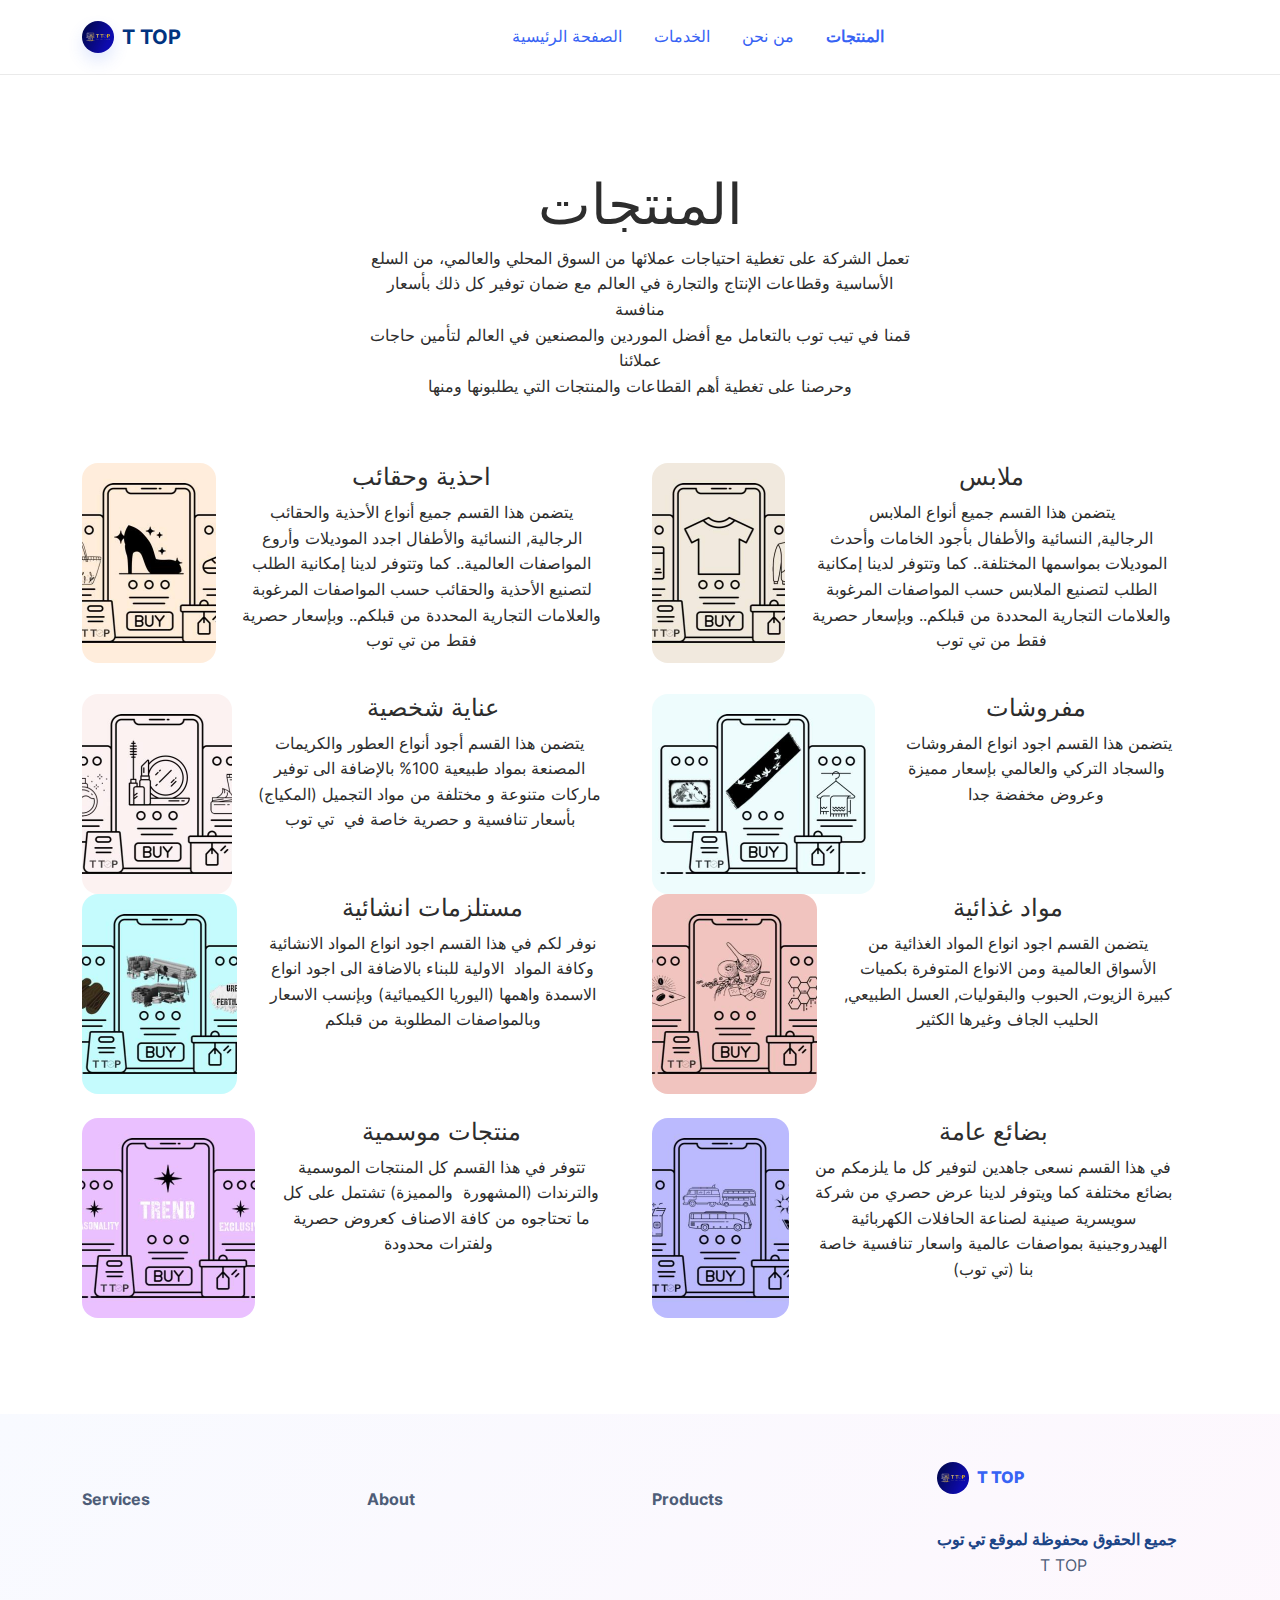
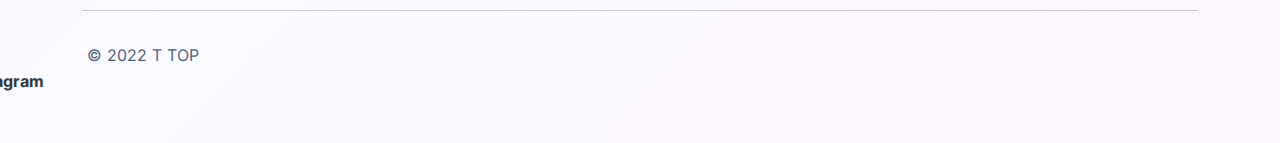
<file: المنتجات.html>
<!DOCTYPE html><html lang="ar"><head><meta charset="utf-8"><meta name="viewport" content="width=device-width, initial-scale=1.0, shrink-to-fit=no"><title>Products - Brand</title><link rel="stylesheet" href="/assets/bootstrap/css/bootstrap.min.css?h=025e67b8f0ef4e2a7f62f27bbc31c963"><link rel="manifest" href="/manifest.json?h=5a04da8827df7517582b8470e3dc74aa"><link rel="stylesheet" href="/assets/css/styles.min.css?h=ba2bae6805a730155dd9705f3dfc6bc8"></head><body><!-- Start: Navbar Centered Links --><nav class="navbar navbar-light navbar-expand-md sticky-top navbar-shrink py-3" id="mainNav"><div class="container"><a class="navbar-brand d-flex align-items-center" href="/index.html"><span class="bs-icon-sm bs-icon-circle bs-icon-primary shadow d-flex justify-content-center align-items-center me-2 bs-icon" style="background: url(&quot;/assets/img/TTOP/IMG_2146.jpg?h=6d1de10781f5964d7db0a5a9c75ca70e&quot;) top / contain space;"></span><span style="color: rgb(0,51,127);">T TOP</span></a><button data-bs-toggle="collapse" class="navbar-toggler" data-bs-target="#navcol-1"><span class="visually-hidden">Toggle navigation</span><span class="navbar-toggler-icon"></span></button><div class="collapse navbar-collapse" id="navcol-1"><ul class="navbar-nav mx-auto"><li class="nav-item"><a class="nav-link link-primary" href="/index.html">الصفحة الرئيسية</a></li><li class="nav-item"><a class="nav-link link-primary" href="/الخدمات.html">الخدمات</a></li><li class="nav-item"><a class="nav-link link-primary" href="/من%20نحن.html">من نحن</a></li><li class="nav-item"><a class="nav-link link-primary active" href="/المنتجات.html">المنتجات</a></li><li class="nav-item"></li></ul></div></div></nav><!-- End: Navbar Centered Links --><section class="py-5"><!-- Start: Projects Grid Horizontal --><div class="container py-4 py-xl-5"><div class="row mb-5"><div class="col-md-8 col-xl-6 text-center mx-auto"><h2 class="display-4">المنتجات</h2><p class="w-lg-50">تعمل الشركة على تغطية احتياجات عملائها من السوق المحلي والعالمي، من السلع الأساسية وقطاعات الإنتاج والتجارة في العالم مع ضمان توفير كل ذلك بأسعار منافسة<br>قمنا في تيب توب بالتعامل مع أفضل الموردين والمصنعين في العالم لتأمين حاجات عملائنا<br>وحرصنا على تغطية أهم القطاعات والمنتجات التي يطلبونها ومنها</p></div></div><div class="row gy-4 row-cols-1 row-cols-md-2"><div class="col"><div class="d-flex flex-column flex-lg-row"><div class="w-100"><img class="rounded img-fluid d-block w-100 fit-cover" style="height: 200px;" src="/assets/img/TTOP/photo_4_2022-12-05_20-20-08.jpg?h=db5dc657f403a908ad18524aeb46fddc"></div><div class="py-4 py-lg-0 px-lg-4"><h4 class="text-center">احذية وحقائب</h4><p style="text-align: center;">يتضمن هذا القسم جميع أنواع الأحذية والحقائب<br>الرجالية, النسائية والأطفال اجدد الموديلات وأروع المواصفات العالمية.. كما وتتوفر لدينا إمكانية الطلب لتصنيع الأحذية والحقائب حسب المواصفات المرغوبة والعلامات التجارية المحددة من قبلكم.. وبإسعار حصرية فقط من تي توب</p></div></div></div><div class="col"><div class="d-flex flex-column flex-lg-row"><div class="w-100"><img class="rounded img-fluid d-block w-100 fit-cover" style="height: 200px;" src="/assets/img/TTOP/photo_3_2022-12-05_20-20-08.jpg?h=db5dc657f403a908ad18524aeb46fddc"></div><div class="py-4 py-lg-0 px-lg-4"><h4 class="text-center">ملابس</h4><p style="text-align: center;">يتضمن هذا القسم جميع أنواع الملابس<br>الرجالية, النسائية والأطفال بأجود الخامات وأحدث الموديلات بمواسمها المختلفة.. كما وتتوفر لدينا إمكانية الطلب لتصنيع الملابس حسب المواصفات المرغوبة والعلامات التجارية المحددة من قبلكم.. وبإسعار حصرية فقط من تي توب</p></div></div></div><div class="col"><div class="d-flex flex-column flex-lg-row"><div class="w-100"><img class="rounded img-fluid d-block w-100 fit-cover" style="height: 200px;" src="/assets/img/TTOP/photo_7_2022-12-05_20-20-08.jpg?h=af266615480d6a3420b4f09124610fb9"></div><div class="py-4 py-lg-0 px-lg-4"><h4 class="text-center">&nbsp;عناية شخصية</h4><p class="text-center" style="text-align: center;">يتضمن هذا القسم أجود أنواع العطور والكريمات المصنعة بمواد طبيعية 100% بالإضافة الى توفير ماركات متنوعة و مختلفة من مواد التجميل (المكياج) بأسعار تنافسية و حصرية خاصة في&nbsp; تي توب</p></div></div></div><div class="col"><div class="d-flex flex-column flex-lg-row"><div class="w-100"><img class="rounded img-fluid d-block w-100 fit-cover" style="height: 200px;" src="/assets/img/TTOP/photo_5_2022-12-05_20-20-08.jpg?h=e4f8cceae80de88d2f6551bc23f2b53b"></div><div class="py-4 py-lg-0 px-lg-4"><h4 class="text-center">مفروشات</h4><p style="text-align: center;">&nbsp;يتضمن هذا القسم اجود انواع المفروشات والسجاد التركي والعالمي بإسعار مميزة وعروض مخفضة جدا</p></div></div></div></div><div class="row gy-4 row-cols-1 row-cols-md-2"><div class="col"><div class="d-flex flex-column flex-lg-row"><div class="w-100"><img class="rounded img-fluid d-block w-100 fit-cover" style="height: 200px;" src="/assets/img/TTOP/photo_2022-12-05_21-19-48.jpg?h=ab551aa476a2409321f792a692c452a1"></div><div class="py-4 py-lg-0 px-lg-4"><h4 class="text-center">مستلزمات انشائية</h4><p class="text-center" style="text-align: center;">نوفر لكم في هذا القسم اجود انواع المواد الانشائية وكافة المواد&nbsp; الاولية للبناء بالاضافة الى اجود انواع الاسمدة واهمها (اليوريا الكيميائية) وبإنسب الاسعار وبالمواصفات المطلوبة من قبلكم</p></div></div></div><div class="col"><div class="d-flex flex-column flex-lg-row"><div class="w-100"><img class="rounded img-fluid d-block w-100 fit-cover" style="height: 200px;" src="/assets/img/TTOP/photo_1_2022-12-05_20-20-08.jpg?h=c312f0f92678464f327fcb1f061ef60c"></div><div class="py-4 py-lg-0 px-lg-4"><h4 class="text-center">مواد غذائية</h4><p style="text-align: center;">يتضمن القسم اجود انواع المواد الغذائية من الأسواق العالمية ومن الانواع المتوفرة بكميات كبيرة الزيوت, الحبوب والبقوليات, العسل الطبيعي, الحليب الجاف وغيرها الكثير</p></div></div></div><div class="col"><div class="d-flex flex-column flex-lg-row"><div class="w-100"><img class="rounded img-fluid d-block w-100 fit-cover" style="height: 200px;" src="/assets/img/TTOP/photo_2022-12-05_21-19-53.jpg?h=d53b9f353e08f292da80422fec035fff"></div><div class="py-4 py-lg-0 px-lg-4"><h4 class="text-center">منتجات موسمية</h4><p class="text-center">تتوفر في هذا القسم كل المنتجات الموسمية والترندات (المشهورة&nbsp; والمميزة) تشتمل على كل ما تحتاجوه من كافة الاصناف كعروض حصرية ولفترات محدودة&nbsp;</p></div></div></div><div class="col"><div class="d-flex flex-column flex-lg-row"><div class="w-100"><img class="rounded img-fluid d-block w-100 fit-cover" style="height: 200px;" src="/assets/img/TTOP/photo_2022-12-05_21-19-51.jpg?h=666b65ff6bc2116d7863789c12c6d00f"></div><div class="py-4 py-lg-0 px-lg-4"><h4 class="text-center">بضائع عامة</h4><p class="text-center">في هذا القسم نسعى جاهدين لتوفير كل ما يلزمكم من بضائع مختلفة كما ويتوفر لدينا عرض حصري من شركة سويسرية صينية لصناعة الحافلات الكهربائية الهيدروجينية بمواصفات عالمية واسعار تنافسية خاصة بنا (تي توب)</p></div></div></div></div></div><!-- End: Projects Grid Horizontal --></section><!-- Start: Footer Multi Column --><footer class="bg-primary-gradient"><div class="container py-4 py-lg-5"><div class="row justify-content-center"><!-- Start: Services --><div class="col-sm-4 col-md-3 text-center text-lg-start d-flex flex-column"><ul class="list-unstyled"><li></li><li><a href="/الخدمات.html"><br><strong><span style="color: rgba(var(--bs-warning-rgb), var(--bs-text-opacity)) ;">Services</span></strong><br><br></a></li><li></li></ul></div><!-- End: Services --><!-- Start: About --><div class="col-sm-4 col-md-3 text-center text-lg-start d-flex flex-column"><ul class="list-unstyled"><li></li><li><a href="/من%20نحن.html"><br><strong><span style="color: rgba(var(--bs-warning-rgb), var(--bs-text-opacity)) ;">About</span></strong><br><br></a></li><li></li></ul></div><!-- End: About --><!-- Start: Careers --><div class="col-sm-4 col-md-3 text-center text-lg-start d-flex flex-column"><ul class="list-unstyled"><li></li><li><a href="/المنتجات.html"><br><strong><span style="color: rgba(var(--bs-warning-rgb), var(--bs-text-opacity)) ;">Products</span></strong><br><br></a></li><li></li></ul></div><!-- End: Careers --><!-- Start: Social Icons --><div class="col-lg-3 text-center text-lg-start d-flex flex-column align-items-center order-first align-items-lg-start order-lg-last"><div class="fw-bold d-flex align-items-center mb-2"><span class="bs-icon-sm bs-icon-circle bs-icon-primary d-flex justify-content-center align-items-center bs-icon me-2" style="background: url(&quot;/assets/img/TTOP/IMG_2146.jpg?h=6d1de10781f5964d7db0a5a9c75ca70e&quot;) top / contain space;"></span><span class="fw-bolder text-primary">T TOP</span></div><p class="text-md-center text-muted"><br><strong><span style="color: rgb(28, 69, 135); background-color: transparent;">جميع الحقوق محفوظة لموقع تي توب&nbsp; &nbsp;</span></strong><br>T TOP</p></div><!-- End: Social Icons --></div><hr><div class="text-center text-muted d-flex justify-content-between align-items-center pt-3"><p class="mb-0">&nbsp;© 2022 T TOP</p><ul class="list-inline mb-0"><li class="list-inline-item"></li><li class="list-inline-item"></li><li class="list-inline-item"></li></ul></div><a class="text-end text-sm-center" href="https://instagram.com/ttop.b2b?igshid=YmMyMTA2M2Y=" style="padding-left: 0px;padding-right: 78px;margin-left: -117px;margin-right: -37px;"><strong><span style="color: rgb(52, 58, 64);">Instagram</span></strong></a><a class="text-start text-sm-start" href="https://www.facebook.com/profile.php?id=100088595896154&amp;mibextid=LQQJ4d" style="margin-left: -306px;margin-right: -179px;padding-left: 14px;"><strong><span style="color: rgb(52, 58, 64);">facebook</span></strong></a></div></footer><!-- End: Footer Multi Column --><script src="https://cdn.jsdelivr.net/npm/bootstrap@5.2.2/dist/js/bootstrap.bundle.min.js"></script><script src="/assets/js/script.min.js?h=9a9b12d9479055b6ccf322643488f6dd"></script></body></html>
</file>
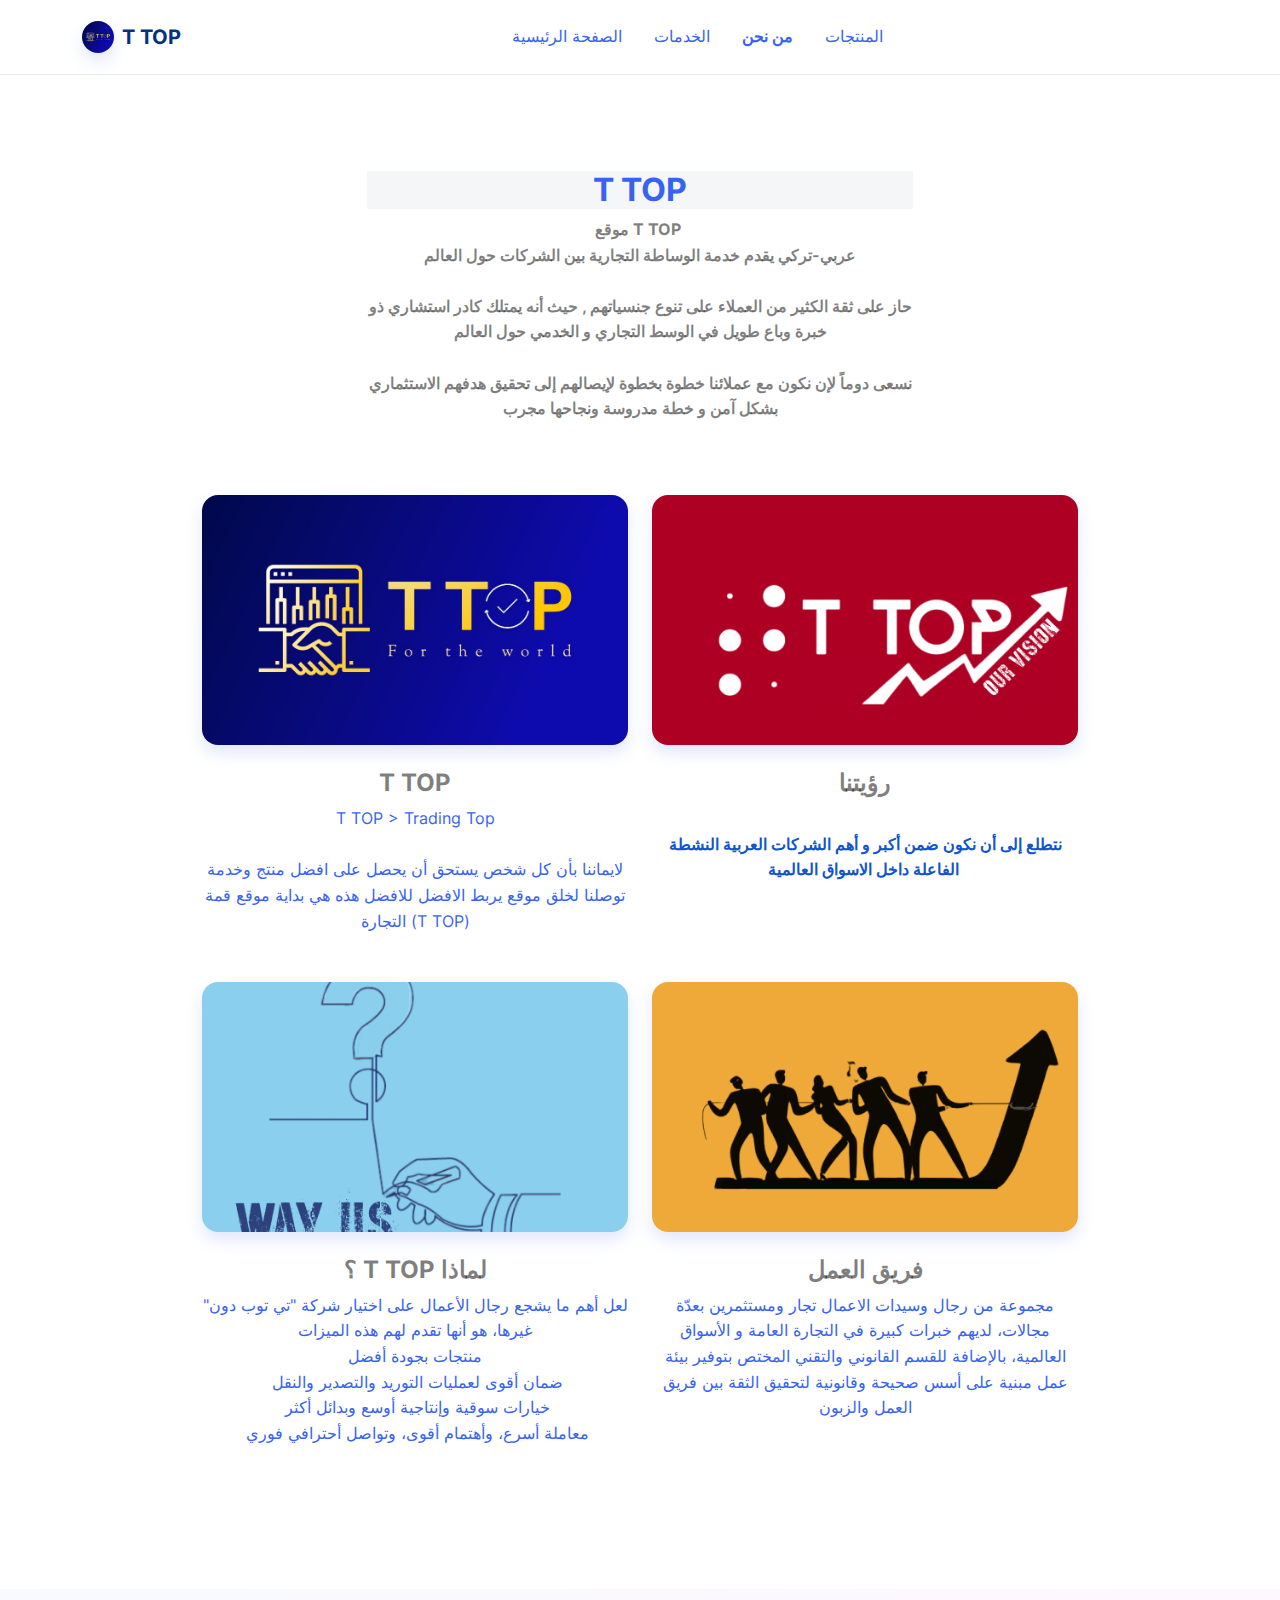
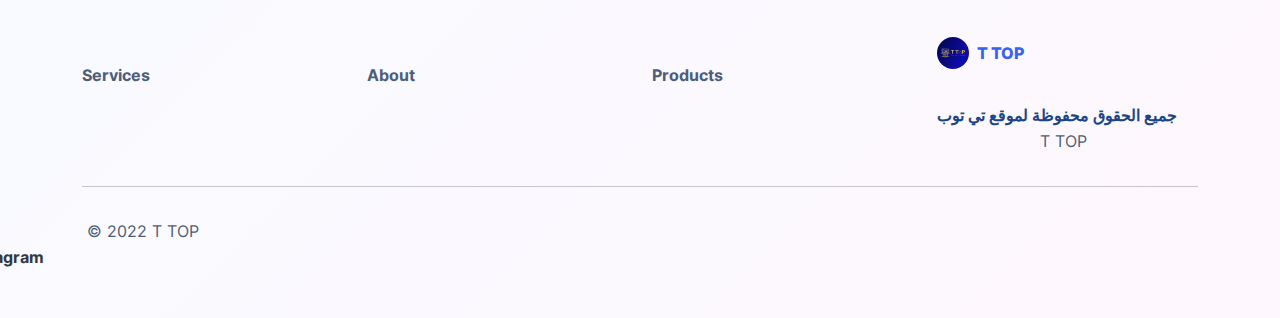
<file: من نحن.html>
<!DOCTYPE html><html lang="ar"><head><meta charset="utf-8"><meta name="viewport" content="width=device-width, initial-scale=1.0, shrink-to-fit=no"><title>Projects - Brand</title><link rel="stylesheet" href="/assets/bootstrap/css/bootstrap.min.css?h=025e67b8f0ef4e2a7f62f27bbc31c963"><link rel="manifest" href="/manifest.json?h=5a04da8827df7517582b8470e3dc74aa"><link rel="stylesheet" href="/assets/css/styles.min.css?h=ba2bae6805a730155dd9705f3dfc6bc8"></head><body><!-- Start: Navbar Centered Links --><nav class="navbar navbar-light navbar-expand-md sticky-top navbar-shrink py-3" id="mainNav"><div class="container"><a class="navbar-brand d-flex align-items-center" href="/index.html"><span class="bs-icon-sm bs-icon-circle bs-icon-primary shadow d-flex justify-content-center align-items-center me-2 bs-icon" style="background: url(&quot;/assets/img/TTOP/IMG_2146.jpg?h=6d1de10781f5964d7db0a5a9c75ca70e&quot;) top / contain space;"></span><span style="color: rgb(0,51,127);">T TOP</span></a><button data-bs-toggle="collapse" class="navbar-toggler" data-bs-target="#navcol-1"><span class="visually-hidden">Toggle navigation</span><span class="navbar-toggler-icon"></span></button><div class="collapse navbar-collapse" id="navcol-1"><ul class="navbar-nav mx-auto"><li class="nav-item"><a class="nav-link link-primary" href="/index.html">الصفحة الرئيسية</a></li><li class="nav-item"><a class="nav-link link-primary" href="/الخدمات.html">الخدمات</a></li><li class="nav-item"><a class="nav-link link-primary active" href="/من%20نحن.html">من نحن</a></li><li class="nav-item"><a class="nav-link link-primary" href="/المنتجات.html">المنتجات</a></li><li class="nav-item"></li></ul></div></div></nav><!-- End: Navbar Centered Links --><section class="py-5"><!-- Start: Projects Grid --><div class="container py-5"><div class="row text-center text-sm-center text-md-center text-lg-center text-xl-center text-xxl-center mb-5"><div class="col-md-8 col-xl-6 col-xxl-6 text-center text-sm-center text-md-center text-lg-center text-xl-center text-xxl-center mx-auto"><h2 class="fw-bolder text-primary text-bg-light">T TOP</h2><p class="text-capitalize fs-6 text-center text-sm-center text-md-center text-lg-center text-xl-center text-xxl-center text-black-50 d-md-inline d-lg-inline justify-content-md-start" style="text-align: justify;margin-left: 0px;padding-left: 0px;margin-top: -1px;padding-bottom: 0px;margin-bottom: 1px;padding-top: 1px;padding-right: 0px;"><strong>موقع T TOP&nbsp;</strong><br><strong>عربي-تركي يقدم خدمة الوساطة التجارية بين الشركات حول العالم</strong><br><br><strong>حاز على ثقة الكثير من العملاء على تنوع جنسياتهم , حيث أنه يمتلك كادر استشاري ذو خبرة وباع طويل في الوسط التجاري و الخدمي حول العالم</strong><br><br><strong>نسعى دوماً لإن نكون مع عملائنا خطوة بخطوة لإيصالهم إلى تحقيق هدفهم الاستثماري بشكل آمن و خطة مدروسة ونجاحها مجرب</strong><br><br></p></div></div><div class="row row-cols-1 row-cols-md-2 mx-auto" style="max-width: 900px;"><div class="col mb-4"><div><a href="#"><img class="rounded img-fluid shadow w-100 fit-cover" src="/assets/img/TTOP/IMG_2146.jpg?h=6d1de10781f5964d7db0a5a9c75ca70e" style="height: 250px;"></a><div class="text-center py-4"><h4 class="fw-bold text-black-50">T TOP</h4><p class="fw-normal text-primary d-md-inline">T TOP &gt; Trading Top<br><br>لايماننا بأن كل شخص يستحق أن يحصل على افضل منتج وخدمة توصلنا لخلق موقع يربط الافضل للافضل هذه هي بداية موقع قمة التجارة (T TOP)</p></div></div></div><div class="col mb-4"><div><a href="#"><img class="rounded img-fluid shadow w-100 fit-cover" src="/assets/img/TTOP/IMG_2400.png?h=bea15a2982b65d524df59c32b5b640a6" style="height: 250px;"></a><div class="py-4"><h4 class="fw-bold text-center text-black-50">رؤيتنا</h4><p class="fw-normal text-sm-center text-md-center text-lg-center text-xl-center text-xxl-center text-primary"><br><strong><span style="color: rgb(17, 85, 204); background-color: transparent;">نتطلع إلى أن نكون ضمن أكبر و أهم الشركات العربية النشطة الفاعلة داخل الاسواق العالمية&nbsp;</span></strong><br><br></p></div></div></div><div class="col mb-4"><div><a href="#"><img class="rounded img-fluid shadow w-100 fit-cover" src="/assets/img/TTOP/IMG_2371.png?h=8ab7bef9cce9204bcce96a6d97fddffa" style="height: 250px;"></a><div class="py-4"><h4 class="fw-bold text-center text-black-50">؟ T TOP لماذا</h4><p class="text-capitalize text-center text-primary" style="padding-bottom: 0px;padding-top: 0px;margin-bottom: -1px;">"لعل أهم ما يشجع رجال الأعمال على اختيار شركة "تي توب دون غيرها، هو أنها تقدم لهم هذه الميزات<br>منتجات بجودة أفضل<br>&nbsp;ضمان أقوى لعمليات التوريد والتصدير والنقل<br>&nbsp;خيارات سوقية وإنتاجية أوسع وبدائل أكثر<br>&nbsp;معاملة أسرع، وأهتمام أقوى، وتواصل أحترافي فوري</p></div></div></div><div class="col mb-4"><div><a href="#"><img class="rounded img-fluid shadow w-100 fit-cover" src="/assets/img/TTOP/IMG_2408.png?h=7a239d0761195697a606eb626e490747" style="height: 250px;"></a><div class="py-4"><h4 class="fw-bold text-center text-black-50">فريق العمل</h4><p class="text-center text-primary">مجموعة من رجال وسيدات الاعمال تجار ومستثمرين بعدّة مجالات، لديهم خبرات كبيرة في التجارة العامة و الأسواق العالمية، بالإضافة للقسم القانوني والتقني المختص بتوفير بيئة عمل مبنية على أسس صحيحة وقانونية لتحقيق الثقة بين فريق العمل والزبون</p></div></div></div></div></div><!-- End: Projects Grid --></section><!-- Start: Footer Multi Column --><footer class="bg-primary-gradient"><div class="container py-4 py-lg-5"><div class="row justify-content-center"><!-- Start: Services --><div class="col-sm-4 col-md-3 text-center text-lg-start d-flex flex-column"><ul class="list-unstyled"><li></li><li><a href="/الخدمات.html"><br><strong><span style="color: rgba(var(--bs-warning-rgb), var(--bs-text-opacity)) ;">Services</span></strong><br><br></a></li><li></li></ul></div><!-- End: Services --><!-- Start: About --><div class="col-sm-4 col-md-3 text-center text-lg-start d-flex flex-column"><ul class="list-unstyled"><li></li><li><a href="/من%20نحن.html"><br><strong><span style="color: rgba(var(--bs-warning-rgb), var(--bs-text-opacity)) ;">About</span></strong><br><br></a></li><li></li></ul></div><!-- End: About --><!-- Start: Careers --><div class="col-sm-4 col-md-3 text-center text-lg-start d-flex flex-column"><ul class="list-unstyled"><li></li><li><a href="/المنتجات.html"><br><strong><span style="color: rgba(var(--bs-warning-rgb), var(--bs-text-opacity)) ;">Products</span></strong><br><br></a></li><li></li></ul></div><!-- End: Careers --><!-- Start: Social Icons --><div class="col-lg-3 text-center text-lg-start d-flex flex-column align-items-center order-first align-items-lg-start order-lg-last"><div class="fw-bold d-flex align-items-center mb-2"><span class="bs-icon-sm bs-icon-circle bs-icon-primary d-flex justify-content-center align-items-center bs-icon me-2" style="background: url(&quot;/assets/img/TTOP/IMG_2146.jpg?h=6d1de10781f5964d7db0a5a9c75ca70e&quot;) top / contain space;"></span><span class="fw-bolder text-primary">T TOP</span></div><p class="text-md-center text-muted"><br><strong><span style="color: rgb(28, 69, 135); background-color: transparent;">جميع الحقوق محفوظة لموقع تي توب&nbsp; &nbsp;</span></strong><br>T TOP</p></div><!-- End: Social Icons --></div><hr><div class="text-center text-muted d-flex justify-content-between align-items-center pt-3"><p class="mb-0">&nbsp;© 2022 T TOP</p><ul class="list-inline mb-0"><li class="list-inline-item"></li><li class="list-inline-item"></li><li class="list-inline-item"></li></ul></div><a class="text-end text-sm-center" href="https://instagram.com/ttop.b2b?igshid=YmMyMTA2M2Y=" style="padding-left: 0px;padding-right: 78px;margin-left: -117px;margin-right: -37px;"><strong><span style="color: rgb(52, 58, 64);">Instagram</span></strong></a><a class="text-start text-sm-start" href="https://www.facebook.com/profile.php?id=100088595896154&amp;mibextid=LQQJ4d" style="margin-left: -306px;margin-right: -179px;padding-left: 14px;"><strong><span style="color: rgb(52, 58, 64);">facebook</span></strong></a></div></footer><!-- End: Footer Multi Column --><script src="https://cdn.jsdelivr.net/npm/bootstrap@5.2.2/dist/js/bootstrap.bundle.min.js"></script><script src="/assets/js/script.min.js?h=9a9b12d9479055b6ccf322643488f6dd"></script></body></html>
</file>
<file: assets/css/Projects-Grid-Horizontal-images.css>
.fit-cover {
  object-fit: cover;
}
</file>
<file: assets/css/untitled.css>
.row {
}
</file>
<file: assets/css/styles.min.css>
@font-face{font-family:Inter;src:url(/assets/fonts//s/inter/v12/UcC73FwrK3iLTeHuS_fvQtMwCp50KnMa2JL7SUc.woff2?h=d3c7799628e64ffe35297ac4eeffa0f0) format('woff2');font-weight:300;font-style:normal;font-display:swap;unicode-range:U+0460-052F,U+1C80-1C88,U+20B4,U+2DE0-2DFF,U+A640-A69F,U+FE2E-FE2F}@font-face{font-family:Inter;src:url(/assets/fonts//s/inter/v12/UcC73FwrK3iLTeHuS_fvQtMwCp50KnMa0ZL7SUc.woff2?h=d3c7799628e64ffe35297ac4eeffa0f0) format('woff2');font-weight:300;font-style:normal;font-display:swap;unicode-range:U+0301,U+0400-045F,U+0490-0491,U+04B0-04B1,U+2116}@font-face{font-family:Inter;src:url(/assets/fonts//s/inter/v12/UcC73FwrK3iLTeHuS_fvQtMwCp50KnMa2ZL7SUc.woff2?h=d3c7799628e64ffe35297ac4eeffa0f0) format('woff2');font-weight:300;font-style:normal;font-display:swap;unicode-range:U+1F00-1FFF}@font-face{font-family:Inter;src:url(/assets/fonts//s/inter/v12/UcC73FwrK3iLTeHuS_fvQtMwCp50KnMa1pL7SUc.woff2?h=d3c7799628e64ffe35297ac4eeffa0f0) format('woff2');font-weight:300;font-style:normal;font-display:swap;unicode-range:U+0370-03FF}@font-face{font-family:Inter;src:url(/assets/fonts//s/inter/v12/UcC73FwrK3iLTeHuS_fvQtMwCp50KnMa2pL7SUc.woff2?h=d3c7799628e64ffe35297ac4eeffa0f0) format('woff2');font-weight:300;font-style:normal;font-display:swap;unicode-range:U+0102-0103,U+0110-0111,U+0128-0129,U+0168-0169,U+01A0-01A1,U+01AF-01B0,U+1EA0-1EF9,U+20AB}@font-face{font-family:Inter;src:url(/assets/fonts//s/inter/v12/UcC73FwrK3iLTeHuS_fvQtMwCp50KnMa25L7SUc.woff2?h=d3c7799628e64ffe35297ac4eeffa0f0) format('woff2');font-weight:300;font-style:normal;font-display:swap;unicode-range:U+0100-024F,U+0259,U+1E00-1EFF,U+2020,U+20A0-20AB,U+20AD-20CF,U+2113,U+2C60-2C7F,U+A720-A7FF}@font-face{font-family:Inter;src:url(/assets/fonts//s/inter/v12/UcC73FwrK3iLTeHuS_fvQtMwCp50KnMa1ZL7.woff2?h=d3c7799628e64ffe35297ac4eeffa0f0) format('woff2');font-weight:300;font-style:normal;font-display:swap;unicode-range:U+0000-00FF,U+0131,U+0152-0153,U+02BB-02BC,U+02C6,U+02DA,U+02DC,U+2000-206F,U+2074,U+20AC,U+2122,U+2191,U+2193,U+2212,U+2215,U+FEFF,U+FFFD}@font-face{font-family:Inter;src:url(/assets/fonts//s/inter/v12/UcC73FwrK3iLTeHuS_fvQtMwCp50KnMa2JL7SUc.woff2?h=d3c7799628e64ffe35297ac4eeffa0f0) format('woff2');font-weight:400;font-style:normal;font-display:swap;unicode-range:U+0460-052F,U+1C80-1C88,U+20B4,U+2DE0-2DFF,U+A640-A69F,U+FE2E-FE2F}@font-face{font-family:Inter;src:url(/assets/fonts//s/inter/v12/UcC73FwrK3iLTeHuS_fvQtMwCp50KnMa0ZL7SUc.woff2?h=d3c7799628e64ffe35297ac4eeffa0f0) format('woff2');font-weight:400;font-style:normal;font-display:swap;unicode-range:U+0301,U+0400-045F,U+0490-0491,U+04B0-04B1,U+2116}@font-face{font-family:Inter;src:url(/assets/fonts//s/inter/v12/UcC73FwrK3iLTeHuS_fvQtMwCp50KnMa2ZL7SUc.woff2?h=d3c7799628e64ffe35297ac4eeffa0f0) format('woff2');font-weight:400;font-style:normal;font-display:swap;unicode-range:U+1F00-1FFF}@font-face{font-family:Inter;src:url(/assets/fonts//s/inter/v12/UcC73FwrK3iLTeHuS_fvQtMwCp50KnMa1pL7SUc.woff2?h=d3c7799628e64ffe35297ac4eeffa0f0) format('woff2');font-weight:400;font-style:normal;font-display:swap;unicode-range:U+0370-03FF}@font-face{font-family:Inter;src:url(/assets/fonts//s/inter/v12/UcC73FwrK3iLTeHuS_fvQtMwCp50KnMa2pL7SUc.woff2?h=d3c7799628e64ffe35297ac4eeffa0f0) format('woff2');font-weight:400;font-style:normal;font-display:swap;unicode-range:U+0102-0103,U+0110-0111,U+0128-0129,U+0168-0169,U+01A0-01A1,U+01AF-01B0,U+1EA0-1EF9,U+20AB}@font-face{font-family:Inter;src:url(/assets/fonts//s/inter/v12/UcC73FwrK3iLTeHuS_fvQtMwCp50KnMa25L7SUc.woff2?h=d3c7799628e64ffe35297ac4eeffa0f0) format('woff2');font-weight:400;font-style:normal;font-display:swap;unicode-range:U+0100-024F,U+0259,U+1E00-1EFF,U+2020,U+20A0-20AB,U+20AD-20CF,U+2113,U+2C60-2C7F,U+A720-A7FF}@font-face{font-family:Inter;src:url(/assets/fonts//s/inter/v12/UcC73FwrK3iLTeHuS_fvQtMwCp50KnMa1ZL7.woff2?h=d3c7799628e64ffe35297ac4eeffa0f0) format('woff2');font-weight:400;font-style:normal;font-display:swap;unicode-range:U+0000-00FF,U+0131,U+0152-0153,U+02BB-02BC,U+02C6,U+02DA,U+02DC,U+2000-206F,U+2074,U+20AC,U+2122,U+2191,U+2193,U+2212,U+2215,U+FEFF,U+FFFD}@font-face{font-family:Inter;src:url(/assets/fonts//s/inter/v12/UcC73FwrK3iLTeHuS_fvQtMwCp50KnMa2JL7SUc.woff2?h=d3c7799628e64ffe35297ac4eeffa0f0) format('woff2');font-weight:600;font-style:normal;font-display:swap;unicode-range:U+0460-052F,U+1C80-1C88,U+20B4,U+2DE0-2DFF,U+A640-A69F,U+FE2E-FE2F}@font-face{font-family:Inter;src:url(/assets/fonts//s/inter/v12/UcC73FwrK3iLTeHuS_fvQtMwCp50KnMa0ZL7SUc.woff2?h=d3c7799628e64ffe35297ac4eeffa0f0) format('woff2');font-weight:600;font-style:normal;font-display:swap;unicode-range:U+0301,U+0400-045F,U+0490-0491,U+04B0-04B1,U+2116}@font-face{font-family:Inter;src:url(/assets/fonts//s/inter/v12/UcC73FwrK3iLTeHuS_fvQtMwCp50KnMa2ZL7SUc.woff2?h=d3c7799628e64ffe35297ac4eeffa0f0) format('woff2');font-weight:600;font-style:normal;font-display:swap;unicode-range:U+1F00-1FFF}@font-face{font-family:Inter;src:url(/assets/fonts//s/inter/v12/UcC73FwrK3iLTeHuS_fvQtMwCp50KnMa1pL7SUc.woff2?h=d3c7799628e64ffe35297ac4eeffa0f0) format('woff2');font-weight:600;font-style:normal;font-display:swap;unicode-range:U+0370-03FF}@font-face{font-family:Inter;src:url(/assets/fonts//s/inter/v12/UcC73FwrK3iLTeHuS_fvQtMwCp50KnMa2pL7SUc.woff2?h=d3c7799628e64ffe35297ac4eeffa0f0) format('woff2');font-weight:600;font-style:normal;font-display:swap;unicode-range:U+0102-0103,U+0110-0111,U+0128-0129,U+0168-0169,U+01A0-01A1,U+01AF-01B0,U+1EA0-1EF9,U+20AB}@font-face{font-family:Inter;src:url(/assets/fonts//s/inter/v12/UcC73FwrK3iLTeHuS_fvQtMwCp50KnMa25L7SUc.woff2?h=d3c7799628e64ffe35297ac4eeffa0f0) format('woff2');font-weight:600;font-style:normal;font-display:swap;unicode-range:U+0100-024F,U+0259,U+1E00-1EFF,U+2020,U+20A0-20AB,U+20AD-20CF,U+2113,U+2C60-2C7F,U+A720-A7FF}@font-face{font-family:Inter;src:url(/assets/fonts//s/inter/v12/UcC73FwrK3iLTeHuS_fvQtMwCp50KnMa1ZL7.woff2?h=d3c7799628e64ffe35297ac4eeffa0f0) format('woff2');font-weight:600;font-style:normal;font-display:swap;unicode-range:U+0000-00FF,U+0131,U+0152-0153,U+02BB-02BC,U+02C6,U+02DA,U+02DC,U+2000-206F,U+2074,U+20AC,U+2122,U+2191,U+2193,U+2212,U+2215,U+FEFF,U+FFFD}@font-face{font-family:Inter;src:url(/assets/fonts//s/inter/v12/UcC73FwrK3iLTeHuS_fvQtMwCp50KnMa2JL7SUc.woff2?h=d3c7799628e64ffe35297ac4eeffa0f0) format('woff2');font-weight:700;font-style:normal;font-display:swap;unicode-range:U+0460-052F,U+1C80-1C88,U+20B4,U+2DE0-2DFF,U+A640-A69F,U+FE2E-FE2F}@font-face{font-family:Inter;src:url(/assets/fonts//s/inter/v12/UcC73FwrK3iLTeHuS_fvQtMwCp50KnMa0ZL7SUc.woff2?h=d3c7799628e64ffe35297ac4eeffa0f0) format('woff2');font-weight:700;font-style:normal;font-display:swap;unicode-range:U+0301,U+0400-045F,U+0490-0491,U+04B0-04B1,U+2116}@font-face{font-family:Inter;src:url(/assets/fonts//s/inter/v12/UcC73FwrK3iLTeHuS_fvQtMwCp50KnMa2ZL7SUc.woff2?h=d3c7799628e64ffe35297ac4eeffa0f0) format('woff2');font-weight:700;font-style:normal;font-display:swap;unicode-range:U+1F00-1FFF}@font-face{font-family:Inter;src:url(/assets/fonts//s/inter/v12/UcC73FwrK3iLTeHuS_fvQtMwCp50KnMa1pL7SUc.woff2?h=d3c7799628e64ffe35297ac4eeffa0f0) format('woff2');font-weight:700;font-style:normal;font-display:swap;unicode-range:U+0370-03FF}@font-face{font-family:Inter;src:url(/assets/fonts//s/inter/v12/UcC73FwrK3iLTeHuS_fvQtMwCp50KnMa2pL7SUc.woff2?h=d3c7799628e64ffe35297ac4eeffa0f0) format('woff2');font-weight:700;font-style:normal;font-display:swap;unicode-range:U+0102-0103,U+0110-0111,U+0128-0129,U+0168-0169,U+01A0-01A1,U+01AF-01B0,U+1EA0-1EF9,U+20AB}@font-face{font-family:Inter;src:url(/assets/fonts//s/inter/v12/UcC73FwrK3iLTeHuS_fvQtMwCp50KnMa25L7SUc.woff2?h=d3c7799628e64ffe35297ac4eeffa0f0) format('woff2');font-weight:700;font-style:normal;font-display:swap;unicode-range:U+0100-024F,U+0259,U+1E00-1EFF,U+2020,U+20A0-20AB,U+20AD-20CF,U+2113,U+2C60-2C7F,U+A720-A7FF}@font-face{font-family:Inter;src:url(/assets/fonts//s/inter/v12/UcC73FwrK3iLTeHuS_fvQtMwCp50KnMa1ZL7.woff2?h=d3c7799628e64ffe35297ac4eeffa0f0) format('woff2');font-weight:700;font-style:normal;font-display:swap;unicode-range:U+0000-00FF,U+0131,U+0152-0153,U+02BB-02BC,U+02C6,U+02DA,U+02DC,U+2000-206F,U+2074,U+20AC,U+2122,U+2191,U+2193,U+2212,U+2215,U+FEFF,U+FFFD}@font-face{font-family:Inter;src:url(/assets/fonts//s/inter/v12/UcC73FwrK3iLTeHuS_fvQtMwCp50KnMa2JL7SUc.woff2?h=d3c7799628e64ffe35297ac4eeffa0f0) format('woff2');font-weight:800;font-style:normal;font-display:swap;unicode-range:U+0460-052F,U+1C80-1C88,U+20B4,U+2DE0-2DFF,U+A640-A69F,U+FE2E-FE2F}@font-face{font-family:Inter;src:url(/assets/fonts//s/inter/v12/UcC73FwrK3iLTeHuS_fvQtMwCp50KnMa0ZL7SUc.woff2?h=d3c7799628e64ffe35297ac4eeffa0f0) format('woff2');font-weight:800;font-style:normal;font-display:swap;unicode-range:U+0301,U+0400-045F,U+0490-0491,U+04B0-04B1,U+2116}@font-face{font-family:Inter;src:url(/assets/fonts//s/inter/v12/UcC73FwrK3iLTeHuS_fvQtMwCp50KnMa2ZL7SUc.woff2?h=d3c7799628e64ffe35297ac4eeffa0f0) format('woff2');font-weight:800;font-style:normal;font-display:swap;unicode-range:U+1F00-1FFF}@font-face{font-family:Inter;src:url(/assets/fonts//s/inter/v12/UcC73FwrK3iLTeHuS_fvQtMwCp50KnMa1pL7SUc.woff2?h=d3c7799628e64ffe35297ac4eeffa0f0) format('woff2');font-weight:800;font-style:normal;font-display:swap;unicode-range:U+0370-03FF}@font-face{font-family:Inter;src:url(/assets/fonts//s/inter/v12/UcC73FwrK3iLTeHuS_fvQtMwCp50KnMa2pL7SUc.woff2?h=d3c7799628e64ffe35297ac4eeffa0f0) format('woff2');font-weight:800;font-style:normal;font-display:swap;unicode-range:U+0102-0103,U+0110-0111,U+0128-0129,U+0168-0169,U+01A0-01A1,U+01AF-01B0,U+1EA0-1EF9,U+20AB}@font-face{font-family:Inter;src:url(/assets/fonts//s/inter/v12/UcC73FwrK3iLTeHuS_fvQtMwCp50KnMa25L7SUc.woff2?h=d3c7799628e64ffe35297ac4eeffa0f0) format('woff2');font-weight:800;font-style:normal;font-display:swap;unicode-range:U+0100-024F,U+0259,U+1E00-1EFF,U+2020,U+20A0-20AB,U+20AD-20CF,U+2113,U+2C60-2C7F,U+A720-A7FF}@font-face{font-family:Inter;src:url(/assets/fonts//s/inter/v12/UcC73FwrK3iLTeHuS_fvQtMwCp50KnMa1ZL7.woff2?h=d3c7799628e64ffe35297ac4eeffa0f0) format('woff2');font-weight:800;font-style:normal;font-display:swap;unicode-range:U+0000-00FF,U+0131,U+0152-0153,U+02BB-02BC,U+02C6,U+02DA,U+02DC,U+2000-206F,U+2074,U+20AC,U+2122,U+2191,U+2193,U+2212,U+2215,U+FEFF,U+FFFD}.fit-cover{object-fit:cover}
</file>
